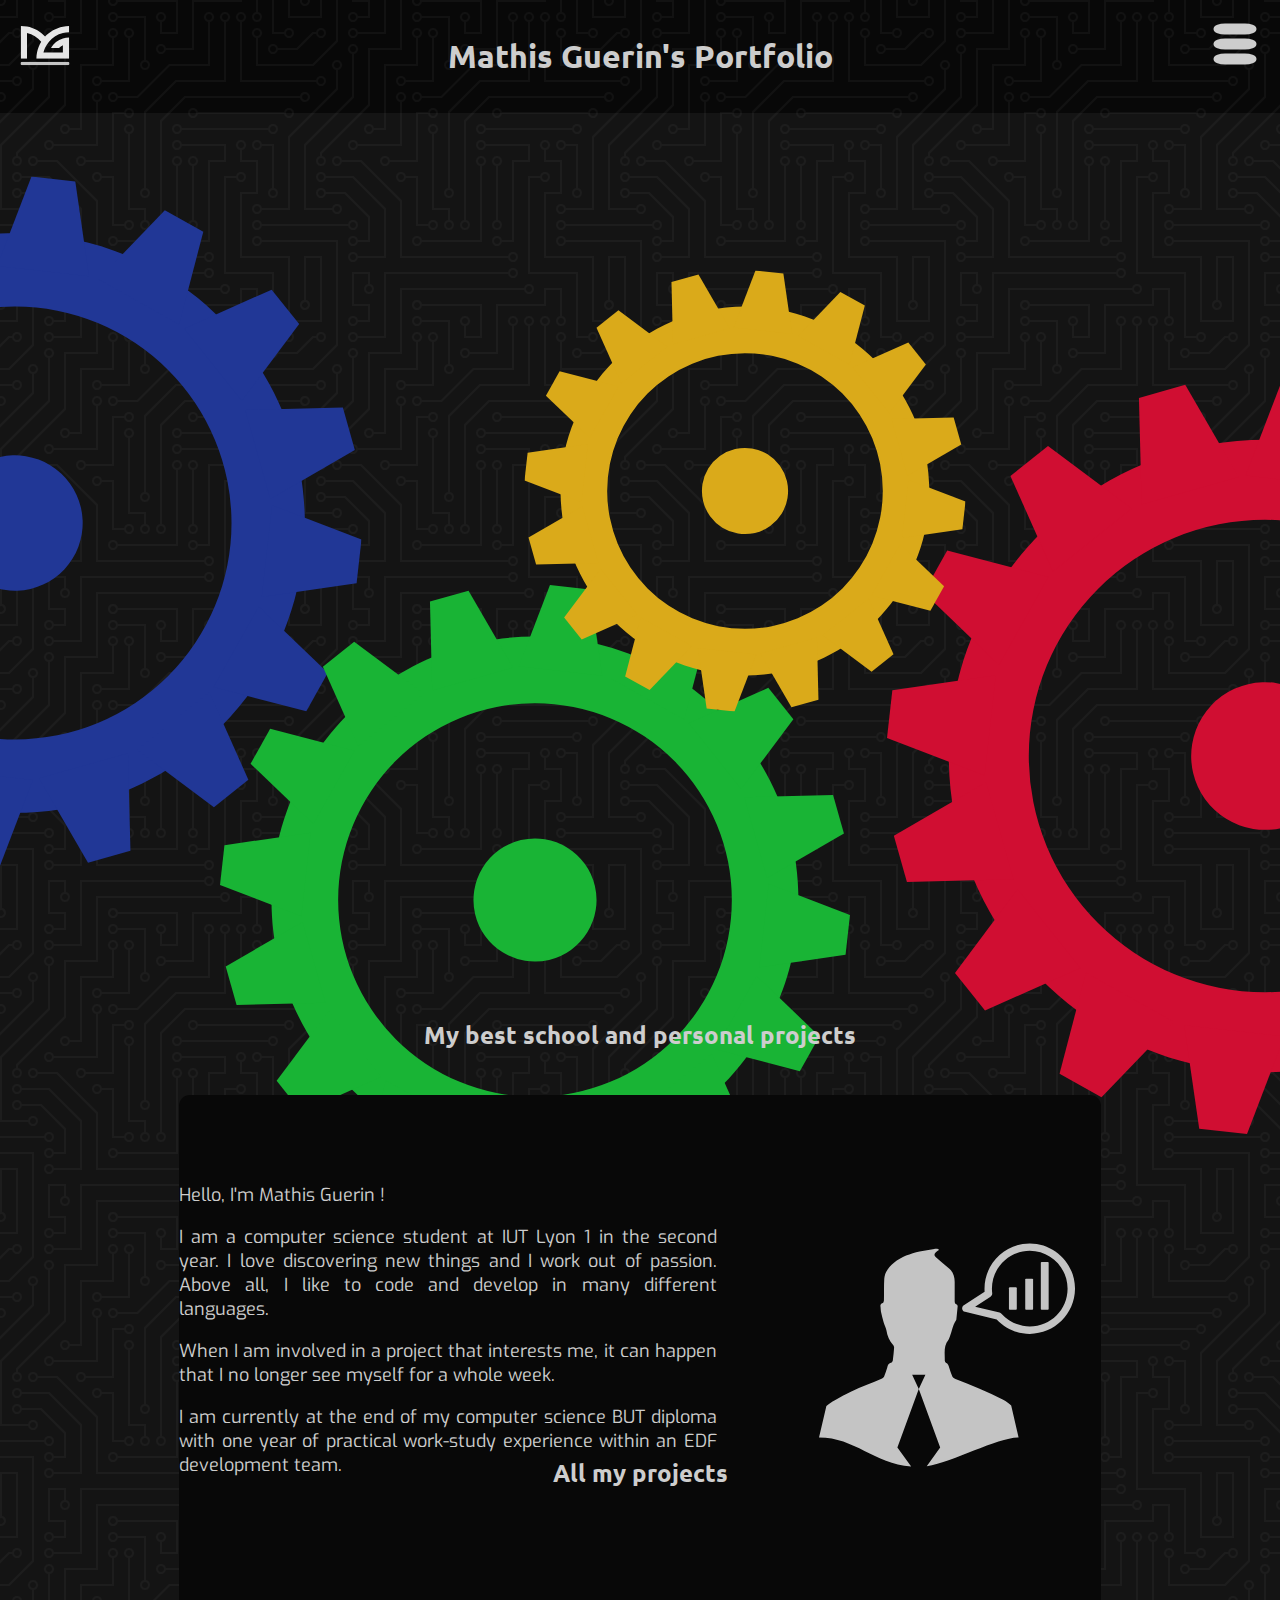
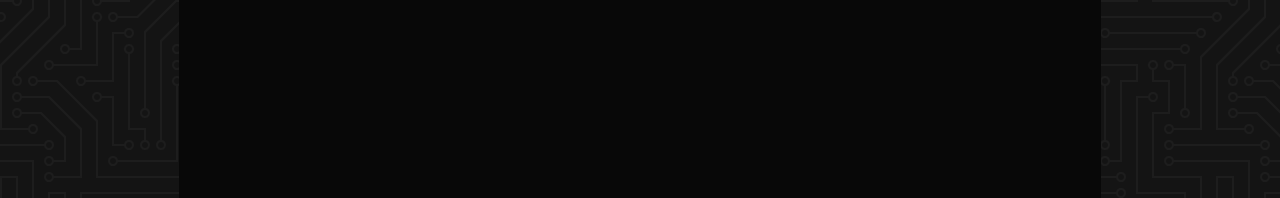
<file: index.html>
<!DOCTYPE html>
<html lang="en">

<head>
    <meta charset="UTF-8">
    <meta http-equiv="X-UA-Compatible" content="IE=edge">
    <meta name="viewport" content="width=device-width, initial-scale=1.0">

    <script src="./public/js/gear.js" defer></script>
    <script src="./public/js/header.js" defer></script>
    <script src="./public/js/pages.js" defer></script>
    <script src="./public/js/backgrounds.js" defer></script>
    <script src="./public/js/competences.js" defer></script>
    <script src="./public/js/responsive.js" defer></script>
    <script src="./public/js/scrollerProjects.js" defer></script>


    <link rel="stylesheet" href="./public/css/pages/index.css">
    <link rel="stylesheet" href="./public/css/pages/indexHidden.css">

    <link rel="icon" href="./public/ressources/logo MG.svg" type="image/x-icon">
    <title>Mathis Guerin's projects</title>
</head>

<body class="bg2">
    <header class="bg2">

        <img class="iconAccueil" rel="icon" src="./public/ressources/logo MG.svg" type="image/x-icon">

        <h1>Mathis Guerin's Portfolio</h1>

        <div class="menu-deroulant">
            <svg width="50" height="50" version="1.1" xmlns="http://www.w3.org/2000/svg" class="btn-drop">
                <rect x="5" y="5" rx="10" ry="10" width="40" height="8" fill="black" stroke-width="3" class="one"/>
                <rect x="5" y="20" rx="10" ry="10" width="40" height="8" fill="black" stroke-width="3" class="two"/>
                <rect x="5" y="35" rx="10" ry="10" width="40" height="8" fill="black" stroke-width="3" class="three"/>
            </svg>
            <ul class="menu-deroulant-content">
				<li>
					<a href="https://github.com/Hubrec">My Github</a>
				</li>
				<li>
                    <a href="mailto:mathisjp.guerin@gmail.com?body=Bonjour%20Mathis,%0A%0A">Contact Me</a>
				</li>
				<li>
					<a href="https://open.spotify.com/user/91ln68mwno9yew0utduvt2gz3?si=caa44c0e7c60490f">My Spotify</a>
				</li>
			</ul>
        </div>

    </header>
        <section class="sectGears">
            <div class="divgears">
                <svg class="gear-1 gear" data-name="Calque 1" xmlns="http://www.w3.org/2000/svg" viewBox="0 0 460.01 460.01">
                    <path d="M230,37.6C123.74,37.6,37.6,123.74,37.6,230S123.74,422.41,230,422.41,422.41,336.27,422.41,230,336.27,37.6,230,37.6Zm0,336.12A143.72,143.72,0,1,1,373.72,230,143.72,143.72,0,0,1,230,373.72Z" transform="translate(0 0)"/>
                    <polygon points="154.94 76.95 213.97 60.29 181.47 4.17 153.3 12.12 154.94 76.95"/>
                    <polygon points="60.29 246.04 76.95 305.07 12.12 306.71 4.17 278.54 60.29 246.04"/>
                    <polygon points="305 382.81 245.97 399.48 278.47 455.59 306.64 447.64 305 382.81"/>
                    <polygon points="399.48 214.03 382.81 155 447.64 153.36 455.59 181.53 399.48 214.03"/>
                    <polygon points="68.2 174.58 98.16 121.06 36.63 104.99 22.33 130.53 68.2 174.58"/>
                    <polygon points="121.06 361.85 174.58 391.81 130.53 437.67 104.99 423.38 121.06 361.85"/>
                    <polygon points="391.81 285.43 361.85 338.95 423.38 355.01 437.67 329.47 391.81 285.43"/>
                    <polygon points="338.95 98.16 285.43 68.2 329.47 22.33 355.01 36.63 338.95 98.16"/>
                    <polygon points="101 117.71 148.91 79.42 97.97 41.36 75.1 59.63 101 117.71"/>
                    <polygon points="79.42 311.1 117.71 359.01 59.63 384.91 41.36 362.04 79.42 311.1"/>
                    <polygon points="359.01 342.29 311.1 380.59 362.04 418.65 384.91 400.37 359.01 342.29"/>
                    <polygon points="380.59 148.91 342.29 101 400.37 75.1 418.65 97.97 380.59 148.91"/>
                    <polygon points="59.38 241.82 66.18 180.87 3.25 189.98 0 219.07 59.38 241.82"/>
                    <polygon points="180.87 393.82 241.82 400.62 219.07 460.01 189.98 456.76 180.87 393.82"/>
                    <polygon points="400.63 218.18 393.82 279.14 456.76 270.03 460.01 240.94 400.63 218.18"/>
                    <polygon points="279.14 66.18 218.18 59.38 240.94 0 270.03 3.25 279.14 66.18"/>
                    <circle class="cls-1" cx="230" cy="230" r="44.93" transform="translate(-33.87 420.19) rotate(-80.78)"/>
                </svg>
                <h1 class="titleGear1">My Skills</h1>
            </div>

            <div class="divgears">
                <svg class="gear-2 gear" data-name="Calque 1" xmlns="http://www.w3.org/2000/svg" viewBox="0 0 460.01 460.01">
                    <path d="M230,37.6C123.74,37.6,37.6,123.74,37.6,230S123.74,422.41,230,422.41,422.41,336.27,422.41,230,336.27,37.6,230,37.6Zm0,336.12A143.72,143.72,0,1,1,373.72,230,143.72,143.72,0,0,1,230,373.72Z" transform="translate(0 0)"/>
                    <polygon points="154.94 76.95 213.97 60.29 181.47 4.17 153.3 12.12 154.94 76.95"/>
                    <polygon points="60.29 246.04 76.95 305.07 12.12 306.71 4.17 278.54 60.29 246.04"/>
                    <polygon points="305 382.81 245.97 399.48 278.47 455.59 306.64 447.64 305 382.81"/>
                    <polygon points="399.48 214.03 382.81 155 447.64 153.36 455.59 181.53 399.48 214.03"/>
                    <polygon points="68.2 174.58 98.16 121.06 36.63 104.99 22.33 130.53 68.2 174.58"/>
                    <polygon points="121.06 361.85 174.58 391.81 130.53 437.67 104.99 423.38 121.06 361.85"/>
                    <polygon points="391.81 285.43 361.85 338.95 423.38 355.01 437.67 329.47 391.81 285.43"/>
                    <polygon points="338.95 98.16 285.43 68.2 329.47 22.33 355.01 36.63 338.95 98.16"/>
                    <polygon points="101 117.71 148.91 79.42 97.97 41.36 75.1 59.63 101 117.71"/>
                    <polygon points="79.42 311.1 117.71 359.01 59.63 384.91 41.36 362.04 79.42 311.1"/>
                    <polygon points="359.01 342.29 311.1 380.59 362.04 418.65 384.91 400.37 359.01 342.29"/>
                    <polygon points="380.59 148.91 342.29 101 400.37 75.1 418.65 97.97 380.59 148.91"/>
                    <polygon points="59.38 241.82 66.18 180.87 3.25 189.98 0 219.07 59.38 241.82"/>
                    <polygon points="180.87 393.82 241.82 400.62 219.07 460.01 189.98 456.76 180.87 393.82"/>
                    <polygon points="400.63 218.18 393.82 279.14 456.76 270.03 460.01 240.94 400.63 218.18"/>
                    <polygon points="279.14 66.18 218.18 59.38 240.94 0 270.03 3.25 279.14 66.18"/>
                    <circle class="cls-1" cx="230" cy="230" r="44.93" transform="translate(-33.87 420.19) rotate(-80.78)"/>
                </svg>
                <h1 class="titleGear2">My Projects</h1>
            </div>

            <div class="divgears">
                <svg class="gear-3 gear" data-name="Calque 1" xmlns="http://www.w3.org/2000/svg" viewBox="0 0 460.01 460.01">
                    <path d="M230,37.6C123.74,37.6,37.6,123.74,37.6,230S123.74,422.41,230,422.41,422.41,336.27,422.41,230,336.27,37.6,230,37.6Zm0,336.12A143.72,143.72,0,1,1,373.72,230,143.72,143.72,0,0,1,230,373.72Z" transform="translate(0 0)"/>
                    <polygon points="154.94 76.95 213.97 60.29 181.47 4.17 153.3 12.12 154.94 76.95"/>
                    <polygon points="60.29 246.04 76.95 305.07 12.12 306.71 4.17 278.54 60.29 246.04"/>
                    <polygon points="305 382.81 245.97 399.48 278.47 455.59 306.64 447.64 305 382.81"/>
                    <polygon points="399.48 214.03 382.81 155 447.64 153.36 455.59 181.53 399.48 214.03"/>
                    <polygon points="68.2 174.58 98.16 121.06 36.63 104.99 22.33 130.53 68.2 174.58"/>
                    <polygon points="121.06 361.85 174.58 391.81 130.53 437.67 104.99 423.38 121.06 361.85"/>
                    <polygon points="391.81 285.43 361.85 338.95 423.38 355.01 437.67 329.47 391.81 285.43"/>
                    <polygon points="338.95 98.16 285.43 68.2 329.47 22.33 355.01 36.63 338.95 98.16"/>
                    <polygon points="101 117.71 148.91 79.42 97.97 41.36 75.1 59.63 101 117.71"/>
                    <polygon points="79.42 311.1 117.71 359.01 59.63 384.91 41.36 362.04 79.42 311.1"/>
                    <polygon points="359.01 342.29 311.1 380.59 362.04 418.65 384.91 400.37 359.01 342.29"/>
                    <polygon points="380.59 148.91 342.29 101 400.37 75.1 418.65 97.97 380.59 148.91"/>
                    <polygon points="59.38 241.82 66.18 180.87 3.25 189.98 0 219.07 59.38 241.82"/>
                    <polygon points="180.87 393.82 241.82 400.62 219.07 460.01 189.98 456.76 180.87 393.82"/>
                    <polygon points="400.63 218.18 393.82 279.14 456.76 270.03 460.01 240.94 400.63 218.18"/>
                    <polygon points="279.14 66.18 218.18 59.38 240.94 0 270.03 3.25 279.14 66.18"/>
                    <circle class="cls-1" cx="230" cy="230" r="44.93" transform="translate(-33.87 420.19) rotate(-80.78)"/>
                </svg>
                <h1 class="titleGear3">BUT Skills</h1>
            </div>

            <div class="divgears">
                <svg class="gear-4 gear" data-name="Calque 1" xmlns="http://www.w3.org/2000/svg" viewBox="0 0 460.01 460.01">
                    <path d="M230,37.6C123.74,37.6,37.6,123.74,37.6,230S123.74,422.41,230,422.41,422.41,336.27,422.41,230,336.27,37.6,230,37.6Zm0,336.12A143.72,143.72,0,1,1,373.72,230,143.72,143.72,0,0,1,230,373.72Z" transform="translate(0 0)"/>
                    <polygon points="154.94 76.95 213.97 60.29 181.47 4.17 153.3 12.12 154.94 76.95"/>
                    <polygon points="60.29 246.04 76.95 305.07 12.12 306.71 4.17 278.54 60.29 246.04"/>
                    <polygon points="305 382.81 245.97 399.48 278.47 455.59 306.64 447.64 305 382.81"/>
                    <polygon points="399.48 214.03 382.81 155 447.64 153.36 455.59 181.53 399.48 214.03"/>
                    <polygon points="68.2 174.58 98.16 121.06 36.63 104.99 22.33 130.53 68.2 174.58"/>
                    <polygon points="121.06 361.85 174.58 391.81 130.53 437.67 104.99 423.38 121.06 361.85"/>
                    <polygon points="391.81 285.43 361.85 338.95 423.38 355.01 437.67 329.47 391.81 285.43"/>
                    <polygon points="338.95 98.16 285.43 68.2 329.47 22.33 355.01 36.63 338.95 98.16"/>
                    <polygon points="101 117.71 148.91 79.42 97.97 41.36 75.1 59.63 101 117.71"/>
                    <polygon points="79.42 311.1 117.71 359.01 59.63 384.91 41.36 362.04 79.42 311.1"/>
                    <polygon points="359.01 342.29 311.1 380.59 362.04 418.65 384.91 400.37 359.01 342.29"/>
                    <polygon points="380.59 148.91 342.29 101 400.37 75.1 418.65 97.97 380.59 148.91"/>
                    <polygon points="59.38 241.82 66.18 180.87 3.25 189.98 0 219.07 59.38 241.82"/>
                    <polygon points="180.87 393.82 241.82 400.62 219.07 460.01 189.98 456.76 180.87 393.82"/>
                    <polygon points="400.63 218.18 393.82 279.14 456.76 270.03 460.01 240.94 400.63 218.18"/>
                    <polygon points="279.14 66.18 218.18 59.38 240.94 0 270.03 3.25 279.14 66.18"/>
                    <circle class="cls-1" cx="230" cy="230" r="44.93" transform="translate(-33.87 420.19) rotate(-80.78)"/>
                </svg>
                <h1 class="titleGear4">My contacts</h1>
            </div>

        </section>

        <section class="hiddenPages">

            <section class="myCompetences page1">
                <ul class="nav">
                    <li class="grow"></li>
                    <li class="closer"></li>
                </ul>
                
                <div class="separator"></div>

                <div class="content">
                    
                    <ul>
                        <li class="selected">About me</li>
                        <li>My skills</li>
                        <li>My CV</li>
                    </ul>

                    <section class="about selected">
                        <span>
                            <p>Hello, I'm Mathis Guerin !</p>
                            <p>I am a computer science student at IUT Lyon 1 in the second year. I love discovering new things and I work out of passion.
                                Above all, I like to code and develop in many different languages. </p>
                            <p>
                                When I am involved in a project that interests me, it can happen that I no longer see myself for a whole week.</p>
                            </p>
                            <p>
                                I am currently at the end of my computer science BUT diploma with one year of practical work-study experience within an EDF development team.
                            </p>
                        </span>
                        <div class="img">
                            <img src="public/ressources/about_me.svg" alt="image svg">
                        </div>
                    </section>

                    <section class="skills">
                        <div class="languages">
                            <a href="https://fr.wikipedia.org/wiki/HTML5"><img src="https://img.shields.io/badge/html5%20-%23E34F26.svg?&amp;style=for-the-badge&amp;logo=html5&amp;logoColor=white"></a>
                            <a href="https://fr.wikipedia.org/wiki/Feuilles_de_style_en_cascade"><img src="https://img.shields.io/badge/css3%20-%231572B6.svg?&amp;style=for-the-badge&amp;logo=css3&amp;logoColor=white"></a>
                            <a href="https://sass-lang.com/"><img src="https://img.shields.io/badge/Sass-%23CC6699.svg?&amp;style=for-the-badge&amp;logo=sass&amp;logoColor=white"></a>
                            <a href="https://www.python.org/"><img src="https://img.shields.io/badge/python%20-%2314354C.svg?&amp;style=for-the-badge&amp;logo=python&amp;logoColor=white"></a>
                            <a href="https://fr.wikipedia.org/wiki/C_(langage)"><img src="https://img.shields.io/badge/language c%20-%2300599C.svg?&amp;style=for-the-badge&amp;logo=c&amp;logoColor=white"></a>
                            <a href="https://www.php.net/manual/fr/intro-whatis.php"><img src="https://img.shields.io/badge/php-%23777BB4.svg?&amp;style=for-the-badge&amp;logo=php&amp;logoColor=white"></a>
                            <a href="https://fr.wikipedia.org/wiki/Java_(langage)"><img src="https://img.shields.io/badge/java-%23ED8B00.svg?&amp;style=for-the-badge&amp;logo=java&amp;logoColor=white"></a>
                            <a href="https://fr.wikipedia.org/wiki/C%2B%2B#:~:text=C%2B%2B%20est%20un%20langage,objet%20et%20la%20programmation%20g%C3%A9n%C3%A9rique."><img src="https://img.shields.io/badge/c%2B%2B-%2300599C.svg?&amp;style=for-the-badge&amp;logo=c%2B%2B&amp;logoColor=white"></a>
                            <a href="https://fr.wikipedia.org/wiki/Markdown"><img class="dark" src="https://img.shields.io/badge/Markdown-%23000000.svg?&amp;style=for-the-badge&amp;logo=markdown&amp;logoColor=white"></a>
                        </div>

                        <div class="softwares">
                            <a href="https://fr.wikipedia.org/wiki/XAMPP"><img src="https://img.shields.io/badge/XAMPP%20-%23ED8B00.svg?&amp;style=for-the-badge&amp;logo=XAMPP&amp;logoColor=white"></a>
                            <a href="https://fr.wikipedia.org/wiki/Wireshark"><img src="https://img.shields.io/badge/Wireshark-%231572B6.svg?&amp;style=for-the-badge&amp;logo=Wireshark&amp;logoColor=white"></a>
                            <a href="https://fr.wikipedia.org/wiki/Visual_Studio_Code"><img src="https://img.shields.io/badge/Visual%20Studio%20Code-%23007ACC.svg?&amp;style=for-the-badge&amp;logo=visual-studio-code&amp;logoColor=white"></a>
                            <a href="https://visualstudio.microsoft.com/fr/"><img src="https://img.shields.io/badge/Visual%20Studio-%235C2D91.svg?&amp;style=for-the-badge&amp;logo=visual-studio&amp;logoColor=white"></a>
                            <a href="https://fr.wikipedia.org/wiki/MySQL"><img src="https://img.shields.io/badge/MySQL-%2300f.svg?&amp;style=for-the-badge&amp;logo=mysql&amp;logoColor=white"></a>
                            <a href="https://fr.wikipedia.org/wiki/Discord_(logiciel)"><img src="https://img.shields.io/badge/Discord-%237289DA.svg?&amp;style=for-the-badge&amp;logo=discord&amp;logoColor=white"></a>
                            <a href="https://fr.wikipedia.org/wiki/PhpMyAdmin"><img src="https://img.shields.io/badge/PHPMyAdmin-%2300f.svg?&amp;style=for-the-badge&amp;logo=phpmyadmin&amp;logoColor=white"></a>
                            <a href="https://fr.wikipedia.org/wiki/Eclipse_(projet)"><img src="https://img.shields.io/badge/Eclipse%20IDE-%23007ACC.svg?&amp;style=for-the-badge&amp;logo=eclipse-ide&amp;logoColor=white"></a>
                        </div>

                        <div class="environnement">
                            <a href="https://fr.wikipedia.org/wiki/Linux"></a><img src="https://img.shields.io/badge/Linux-FCC624?style=for-the-badge&amp;logo=linux&amp;logoColor=black"></a>
                            <a href="https://fr.wikipedia.org/wiki/Ubuntu_(syst%C3%A8me_d%27exploitation)"></a><img src="https://img.shields.io/badge/Ubuntu-E95420?style=for-the-badge&amp;logo=ubuntu&amp;logoColor=white"></a>
                            <a href="https://fr.wikipedia.org/wiki/Arduino"></a><img src="https://img.shields.io/badge/Arduino-%2300f.svg?&amp;style=for-the-badge&amp;logo=arduino&amp;logoColor=white"></a>
                            <a href="https://fr.wikipedia.org/wiki/Raspberry_Pi"></a><img src="https://img.shields.io/badge/Raspberry%20Pi-C51A4A?style=for-the-badge&amp;logo=Raspberry-Pi"></a>
                            <a href="https://fr.wikipedia.org/wiki/Microsoft_Windows"></a><img src="https://img.shields.io/badge/Windows-0078D6?style=for-the-badge&amp;logo=windows&amp;logoColor=white"></a>
                        </div>
                        
                        <div class="repositories">
                            <a href="https://fr.wikipedia.org/wiki/Git"><img src="https://img.shields.io/badge/Git-F05032?style=for-the-badge&amp;logo=git&amp;logoColor=white"></a>
                            <a href="https://fr.wikipedia.org/wiki/GitLab"><img src="https://img.shields.io/badge/GitLab-FCA121?style=for-the-badge&amp;logo=gitlab"></a>
                            <a href="https://fr.wikipedia.org/wiki/GitHub"><img class="dark" src="https://img.shields.io/badge/GitHub-100000?style=for-the-badge&amp;logo=github&amp;logoColor=white"></a>
                        </div>
                    </section>

                    <section class="cv">
                        <h1>Download my CV here</h1>
                        <a href="https://drive.google.com/file/d/1o-8cIr9p0KFMFGBbUGYVpzqKObaJTE2t/view?usp=sharing"><button class="download"><img src="./public/ressources/download.svg" alt="image svg"><p>Download</p></button></a>
                    </section>

                </div>

            </section>

            <section class="myProjects page2">
                <ul class="nav">
                    <li class="grow"></li>
                    <li class="rewind"></li>
                    <li class="closer"></li>
                </ul>
                
                <div class="separator"></div>
               
                <div class="scroll">
                    <h1 class="title">My best school and personal projects</h1>
                    
                    <div class="content content-pointed">
                        <div class="space"></div>
                        <div class="project1 pr">
                            <h2>Project Mazzy</h2>
                            <p>A Javascript game that implements maze generation</p>
                            <div class="project-content p1">

                                <img class="proj" src="public\ressources\projects\design\mazzy-screen.png" alt="mazzy screen">

                                <div class="content-right">
                                    <article>
                                        <h3>What is it ?</h3>
                                        <p>Project Mazzy is a game that I made in my second year of IUT. It is a maze game where you have to find the exit of the maze. The maze is generated randomly and the difficulty is increasing as you increase the size of the maze.</p>
                                        <h3>What did I learn ?</h3>
                                        <p>During this project I learned how to use the canvas element in javascript and how to use the canvas API. I also learned how to use the DOM API to create and manipulate elements.</p>
                                        <h3>What did I use ?</h3>
                                        <p>For this project I used HTML, CSS and Javascript.</p>
                                    </article>
                                    <div class="links">
                                        <a href="http://mazzy.mathisguerin.fr"><button class="play"><img src="public\ressources\play.svg" alt="play logo"><p>Play</p></button></a>
                                        <a href="https://github.com/Hubrec/projet-mazzy"><button class="code"><img src="public\ressources\download.svg" alt="see logo"><p>Repository</p></button></a>
                                    </div>
                                </div>
                            </div>
                        </div>
                        <div class="project2 pr">
                            <h2>My Blop</h2>
                            <p>A symphony project made in class in my second year of IUT, this is a blog so go check it yourself :)</p>
                            <div class="project-content p2">

                                <img class="proj" src="public\ressources\projects\design\myblop-screen.png" alt="My blop screen">

                                <div class="content-right">
                                    <article>
                                        <h3>What is it ?</h3>
                                        <p>My Blop is a blog that I made in my second year of IUT. It is a blog where you can read, create, delete and update articles. There is also admin functionalities that allow to manage all the website.</p>
                                        <h3>What did I learn ?</h3>
                                        <p>During this project I learned how to use the symphony framework and how to use the doctrine ORM. I also learned how to use the twig template engine and how to use the bootstrap framework.</p>
                                        <h3>What did I use ?</h3>
                                        <p>For this project I used bootstrap, symfony, PHP and Twig.</p>
                                    </article>
                                    <div class="links">
                                        <a href="http://myblop.mathisguerin.fr"><button class="website"><img src="public\ressources\play.svg" alt="play logo"><p>Website</p></button></a>
                                        <a href="https://github.com/Hubrec/My_blop"><button class="code"><img src="public\ressources\download.svg" alt="see logo"><p>Repository</p></button></a>
                                    </div>
                                </div>
                            </div>
                        </div>
                        <div class="project3 pr">
                            <h2>Velovify</h2>
                            <p>An andoroid app that fetch velov data and display it in a compact and usefull app</p>
                            <div class="project-content p3">

                                <img class="proj" src="public\ressources\projects\design\velovify-screen2.png" alt="Velovify screen">
                                <img class="proj" src="public\ressources\projects\design\velovify-screen3.png" alt="Velovify screen">

                                <div class="content-right">
                                    <article>
                                        <h3>What is it ?</h3>
                                        <p>Velovify is an android app that I made in my second year of IUT. It is an app that fetch data from the velov API and display it in a compact and usefull way.</p>
                                        <h3>What did I learn ?</h3>
                                        <p>During this project I learned how to use the android studio IDE and how to use the android API. I also learned how to use the retrofit library to fetch data from an API.</p>
                                        <h3>What did I use ?</h3>
                                        <p>For this project I used android studio, kotlin, retrofit and the velov API.</p>
                                    </article>
                                    <div class="links">
                                        <a href="https://github.com/Hubrec/Velovify"><button class="code"><img src="public\ressources\download.svg" alt="see logo"><p>Repository</p></button></a>
                                    </div>
                                </div>
                            </div>
                        </div>
                        <div class="project4 pr">
                            <h2>Matrix</h2>
                            <p>Matrix is ​​an EDF application that I developed during my third year of BUT internship.</p>
                            <div class="project-content p4">

                                <img class="proj" src="public\ressources\projects\design\matrix.png" alt="Matrix demo screen">

                                <div class="content-right">
                                    <article>
                                        <h3>What is it ?</h3>
                                        <p>Matrix is ​​an EDF application that I developed during my third year of BUT internship.
                                            The goal of the app is to meet the growing needs in terms of efficient management of development requests at Manufacture Digitale, the team in which I worked for a year.</p>
                                        <h3>What did I learn ?</h3>
                                        <p>I worked on this project for several months, initially on the design with the collection of customer needs and the technical design. I then developed the entire application independently.
                                            I progressed in project management during the design of the application as well as in organizing agile ceremonies. 
                                            I learned a lot technically, in particular thanks to having to deal with all the development phases from the initialization of the application to maintenance and bug resolution.</p>
                                        <h3>What did I use ?</h3>
                                        <p>The technical stack of the project is Angular (with RxJs, NgRx, tailwind) on the frontend and Java Spring Boot on the backend.</p>
                                    </article>
                                </div>
                            </div>
                        </div>
                        <div class="space"></div>
                    </div>

                    <h1 class="title">All my projects</h1>

                    <div class="content-garbage">

                        <div class="all-projects">

                            <div class="project5 pr">
                                <h2>Graph Map Analysis</h2>
                                <p>A Java project of my first year of IUT that manipulates graphs</p>
                                <div class="project-content p5">

                                    <img class="proj" src="public\ressources\projects\design\grama-screen.png" alt="My website screen">
                                    
                                    <div class="content-right">
                                        <article>
                                            <h3>What is it ?</h3>
                                            <p>Graph Map Analysis is a Java project that I made in my first year of IUT. It is a project that manipulates graphs and that allows to find the shortest path between two points.</p>
                                            <h3>What did I learn ?</h3>
                                            <p>During this project I learned how to use the Java language and how to manipulate graphs.</p>
                                            <h3>What did I use ?</h3>
                                            <p>For this project I used Java and swing for the visuals.</p>
                                        </article>
                                        <div class="links">
                                            <a href="https://github.com/Hubrec/SAEGraphMapAnalysis"><button class="install"><img src="public\ressources\play.svg" alt="play logo"><p>Install</p></button></a>
                                            <a href="https://github.com/Hubrec/SAEGraphMapAnalysis"><button class="code"><img src="public\ressources\download.svg" alt="see logo"><p>Repository</p></button></a>
                                        </div>
                                    </div>
                                </div>
                            </div>
                            <div class="project6 pr">
                                <h2>BUT Info Website</h2>
                                <p>My first ever computer Science project, I've made it im my first year of IUT</p>
                                <div class="project-content p6">

                                    <img class="proj" src="public\ressources\projects\design\but-info-website-screen.png" alt="My website screen">
                                    
                                    <div class="content-right">
                                        <article>
                                            <h3>What is it ?</h3>
                                            <p>BUT Info Website is a website that I made in my first year of IUT. It is a website that present the IUT of Lyon 1 witch is my school. I kept it into my porject for the memories but it's very rough.</p>
                                            <h3>What did I learn ?</h3>
                                            <p>During this project I learned the bases of HTML and CSS and also to work with tools like gitlab and version management software.</p>
                                            <h3>What did I use ?</h3>
                                            <p>For this project I used HTML/CSS and Javascript.</p>
                                        </article>
                                        <div class="links">
                                            <a href="https://but-info.netlify.app/pages_site/site-iut-beta.html"><button class="install"><img src="public\ressources\play.svg" alt="play logo"><p>Website</p></button></a>
                                            <a href="https://github.com/Hubrec/BUT-info-website"><button class="code"><img src="public\ressources\download.svg" alt="see logo"><p>Repository</p></button></a>
                                        </div>
                                    </div>
                                </div>
                            </div>
                            <div class="project7 pr">
                                <h2>Directory Administrator</h2>
                                <p>A C project of my first year of IUT that manage a direcotry of clients</p>
                                <div class="project-content p7">
                                    
                                    <img class="proj" src="public\ressources\projects\design\da-screen.png" alt="Directory administrator screen">
                                    
                                    <div class="content-right">
                                        <article>
                                            <h3>What is it ?</h3>
                                            <p>Directory Administrator is a C project that I made in my first year of IUT. It is a project that manage a directory of clients and that allows to add, delete, modify and search clients.</p>
                                            <h3>What did I learn ?</h3>
                                            <p>During this project I learned how to use the C language and how to manipulate files. It also leanr how to work with a team in an computer science project.</p>
                                            <h3>What did I use ?</h3>
                                            <p>For this project I used C and the ncurses library for the visuals.</p>
                                        </article>
                                        <div class="links">
                                            <a href="https://github.com/Hubrec/directory-administrator/blob/main/sae%20algo%20c.exe"><button class="install"><img src="public\ressources\play.svg" alt="play logo"><p>Download</p></button></a>
                                            <a href="https://github.com/Hubrec/directory-administrator"><button class="code"><img src="public\ressources\download.svg" alt="see logo"><p>Repository</p></button></a>
                                        </div>
                                    </div>
                                </div>
                            </div>
                            <div class="project8 pr">
                                <h2>Name Gen</h2>
                                <p>A Java application that generate names using a basic AI</p>
                                <div class="project-content p8">
                                    
                                    <img class="proj" src="public\ressources\projects\design\namegen-screen.png" alt="NameGen screen">
                                    
                                    <div class="content-right">
                                        <article>
                                            <h3>What is it ?</h3>
                                            <p>Name Gen is a Java application that I made for myself, it was a small challenge that i wanted to do because I was curious about the result. It is a project that generate names using a basic AI.</p>
                                            <h3>What did I learn ?</h3>
                                            <p>During this project I learned how to use the Java language and how to manipulate data cleverly.</p>
                                            <h3>What did I use ?</h3>
                                            <p>For this project I used Java only.</p>
                                        </article>
                                        <div class="links">
                                            <a href="https://github.com/Hubrec/nameGen"><button class="code"><img src="public\ressources\download.svg" alt="see logo"><p>Repository</p></button></a>
                                        </div>
                                    </div>
                                </div>
                            </div>
                            <div class="project9 pr">
                                <h2>Bot-V-Love</h2>
                                <p>A python bot for discord that fetch velov data and implements some functions for the user to see the velov traffic</p>
                                <div class="project-content p9">

                                    <img class="proj" src="public\ressources\projects\design\bot-screen.png" alt="Bot velov second screen">

                                    <div class="content-right">
                                        <article>
                                            <h3>What is it ?</h3>
                                            <p>Bot-V-Love is a python bot for discord that I made in my personals projects. It is a bot that fetch velov data and implements some functions for the user to see the velov traffic.</p>
                                            <h3>What did I learn ?</h3>
                                            <p>During this project I learned how to use the python language and how to use the discord API.</p>
                                            <h3>What did I use ?</h3>
                                            <p>For this project I used python and the discord API. I also run this bot on my personal rasbery Pi with a special setup made for the occasion.</p>
                                        </article>
                                        <div class="links">
                                            <a href=" mailto:mathisjp.guerin@gmail.com?subject=Bot%20Velov&body=Bonjour%2C%0D%0A%0D%0AJ'aimerai%20int%C3%A9grer%20votre%20bot%20a%20mon%20server%20%3A "><button class="install"><img src="public\ressources\play.svg" alt="play logo"><p>Add it !</p></button></a>
                                            <a href="https://github.com/Hubrec/Bot-V-love"><button class="code"><img src="public\ressources\download.svg" alt="see logo"><p>Repository</p></button></a>
                                        </div>
                                    </div>
                                </div>
                            </div>
                            <div class="project10 pr">
                                <h2>Sell & Buy</h2>
                                <p>A php project of my second year of IUT, it is a big marketplace to buys and sell everything you want !</p>
                                <div class="project-content p10">

                                    <img class="proj" src="public\ressources\projects\design\sab-screen.png" alt="Sell & buy screen">

                                    <div class="content-right">
                                        <article>
                                            <h3>What is it ?</h3>
                                            <p>Sell & Buy is a php project that I made in my second year of IUT. It is a big marketplace to buys and sell everything you want !</p>
                                            <h3>What did I learn ?</h3>
                                            <p>During this project I learned how to use the php language and how to use MVC model. I also learn a lot about team building and how to and how to develop within a team.</p>
                                            <h3>What did I use ?</h3>
                                            <p>For this project I used php, scss and some javascript.</p>
                                        </article>
                                        <div class="links">
                                            <a href="https://forge.univ-lyon1.fr/p2106202/sae-s3"><button class="code"><img src="public\ressources\download.svg" alt="see logo"><p>Repository</p></button></a>
                                        </div>
                                    </div>
                                </div>
                            </div>
                            <div class="project11 pr">
                                <h2>My website</h2>
                                <p>A website that I made to present myself</p>
                                <div class="project-content p4">
    
                                    <img class="proj" src="public\ressources\projects\design\website-screen.png" alt="My website screen">
    
                                    <div class="content-right">
                                        <article>
                                            <h3>What is it ?</h3>
                                            <p>My website is a website that I made in my second year of IUT. It is a website that I made to present myself and my projects.</p>
                                            <h3>What did I learn ?</h3>
                                            <p>During this project I learned to use scss a lot and also how to highlight my skills and my projects.</p>
                                            <h3>What did I use ?</h3>
                                            <p>For this project PHP, scss and Javascript.</p>
                                        </article>
                                        <div class="links">
                                            <a href="http://portfolio.mathisguerin.fr"><button class="website"><img src="public\ressources\play.svg" alt="play logo"><p>Website</p></button></a>
                                            <a href="https://github.com/Hubrec/Portfolio_MathisG"><button class="code"><img src="public\ressources\download.svg" alt="see logo"><p>Repository</p></button></a>
                                        </div>
                                    </div>
                                </div>
                            </div>
                        </div>
                    </div>
                </div>

                <div class="mobile-message">
                    <h1 class="title">My Projects</h1>

                    <div class="content">
                        <h3>Mobile not supported, go on desktop to see my projects</h3>
                    </div>
                </div>

            </section>

            <section class="spotifyAlpha page3">
                <ul class="nav">
                    <li class="grow"></li>
                    <li class="closer"></li>
                </ul>

                <div class="separator"></div>

                <h1>All BUT Skills from first to third year</h1>

                <div class="content">
                    <div class="card bg-1">
                        <h3>Application development</h3>
                        <p>Thanks to my learning from BUT as well as all school, professional and personal projects, I am versatile and know how to develop mobile, web and software applications.</p>
                    </div>
                    <div class="card bg-2">

                        <h3>Teamwork</h3>
                        <p>Whether during team projects at school or in business, I am used to working within a team and have learned through my experiences to know and occupy my place within a team. </p>
                    </div>
                    <div class="card bg-1">

                        <h3>Application optimization</h3>
                        <p>After carrying out performance audits, I resolve memory leaks and optimize the complex algorithms that I develop to improve the overall efficiency of my projects.</p>
                    </div>
                    <div class="card bg-2">

                        <h3>Administration of complex IT systems</h3>
                        <p>I know how to manage the automatic deployment of an application using CI/CD tools and I ensure that each stage of the pipeline is optimized to guarantee rapid and reliable delivery to production.</p>
                    </div>
                    <div class="card bg-1">

                        <h3>Data and information management</h3>
                        <p>With training in database design and analysis, along with hands-on experience applying these skills, I am proficient in modeling and optimizing information systems effectively.</p>
                    </div>
                    <div class="card bg-2">

                        <h3>Project management</h3>
                        <p>I leverage my leadership to steer my team toward achieving goals by implementing agile methodologies. With a deep understanding of agile practices, I effectively apply them in a professional context.</p>
                    </div>
                </div>

            </section>

            <section class="myContacts page4">
                <ul class="nav">
                    <li class="grow"></li>
                    <li class="closer"></li>
                </ul>

                <div class="separator"></div>

                <h1>All the ways to contact me</h1>

                <div class="content">
                    <ul>
                        <li class="instagram"><a href="https://www.instagram.com/mathi_grn_/"><svg viewBox="0 0 40 40"><path d="M20,7c4.2,0,4.7,0,6.3,0.1c1.5,0.1,2.3,0.3,3,0.5C30,8,30.5,8.3,31.1,8.9c0.5,0.5,0.9,1.1,1.2,1.8c0.2,0.5,0.5,1.4,0.5,3 C33,15.3,33,15.8,33,20s0,4.7-0.1,6.3c-0.1,1.5-0.3,2.3-0.5,3c-0.3,0.7-0.6,1.2-1.2,1.8c-0.5,0.5-1.1,0.9-1.8,1.2 c-0.5,0.2-1.4,0.5-3,0.5C24.7,33,24.2,33,20,33s-4.7,0-6.3-0.1c-1.5-0.1-2.3-0.3-3-0.5C10,32,9.5,31.7,8.9,31.1 C8.4,30.6,8,30,7.7,29.3c-0.2-0.5-0.5-1.4-0.5-3C7,24.7,7,24.2,7,20s0-4.7,0.1-6.3c0.1-1.5,0.3-2.3,0.5-3C8,10,8.3,9.5,8.9,8.9 C9.4,8.4,10,8,10.7,7.7c0.5-0.2,1.4-0.5,3-0.5C15.3,7.1,15.8,7,20,7z M20,4.3c-4.3,0-4.8,0-6.5,0.1c-1.6,0-2.8,0.3-3.8,0.7 C8.7,5.5,7.8,6,6.9,6.9C6,7.8,5.5,8.7,5.1,9.7c-0.4,1-0.6,2.1-0.7,3.8c-0.1,1.7-0.1,2.2-0.1,6.5s0,4.8,0.1,6.5 c0,1.6,0.3,2.8,0.7,3.8c0.4,1,0.9,1.9,1.8,2.8c0.9,0.9,1.7,1.4,2.8,1.8c1,0.4,2.1,0.6,3.8,0.7c1.6,0.1,2.2,0.1,6.5,0.1 s4.8,0,6.5-0.1c1.6-0.1,2.9-0.3,3.8-0.7c1-0.4,1.9-0.9,2.8-1.8c0.9-0.9,1.4-1.7,1.8-2.8c0.4-1,0.6-2.1,0.7-3.8 c0.1-1.6,0.1-2.2,0.1-6.5s0-4.8-0.1-6.5c-0.1-1.6-0.3-2.9-0.7-3.8c-0.4-1-0.9-1.9-1.8-2.8c-0.9-0.9-1.7-1.4-2.8-1.8 c-1-0.4-2.1-0.6-3.8-0.7C24.8,4.3,24.3,4.3,20,4.3L20,4.3L20,4.3z"></path><path d="M20,11.9c-4.5,0-8.1,3.7-8.1,8.1s3.7,8.1,8.1,8.1s8.1-3.7,8.1-8.1S24.5,11.9,20,11.9z M20,25.2c-2.9,0-5.2-2.3-5.2-5.2 s2.3-5.2,5.2-5.2s5.2,2.3,5.2,5.2S22.9,25.2,20,25.2z"></path><path d="M30.6,11.6c0,1-0.8,1.9-1.9,1.9c-1,0-1.9-0.8-1.9-1.9s0.8-1.9,1.9-1.9C29.8,9.7,30.6,10.5,30.6,11.6z"></path></svg></a></li>
                        <li class="linkedin"><a href="https://www.linkedin.com/in/mathis-guerin-43b228222/"><svg viewBox="0 0 24 24"><path d="M19 0h-14c-2.761 0-5 2.239-5 5v14c0 2.761 2.239 5 5 5h14c2.762 0 5-2.239 5-5v-14c0-2.761-2.238-5-5-5zm-11 19h-3v-11h3v11zm-1.5-12.268c-.966 0-1.75-.79-1.75-1.764s.784-1.764 1.75-1.764 1.75.79 1.75 1.764-.783 1.764-1.75 1.764zm13.5 12.268h-3v-5.604c0-3.368-4-3.113-4 0v5.604h-3v-11h3v1.765c1.396-2.586 7-2.777 7 2.476v6.759z"/></svg></a></li>
                        <li class="discord"><a href="https://discordapp.com/users/444134344341061634"><svg width="24px" height="24px" viewBox="0 0 24 24" fill="none"><path d="M20.317 4.4921C18.7873 3.80147 17.147 3.29265 15.4319 3.00122C15.4007 2.9956 15.3695 3.00965 15.3534 3.03777C15.1424 3.40697 14.9087 3.88862 14.7451 4.26719C12.9004 3.99545 11.0652 3.99545 9.25832 4.26719C9.09465 3.8802 8.85248 3.40697 8.64057 3.03777C8.62449 3.01059 8.59328 2.99654 8.56205 3.00122C6.84791 3.29172 5.20756 3.80054 3.67693 4.4921C3.66368 4.49772 3.65233 4.5071 3.64479 4.51928C0.533392 9.09311 -0.31895 13.5545 0.0991801 17.9606C0.101072 17.9822 0.11337 18.0028 0.130398 18.0159C2.18321 19.4993 4.17171 20.3998 6.12328 20.9967C6.15451 21.0061 6.18761 20.9949 6.20748 20.9695C6.66913 20.3492 7.08064 19.6952 7.43348 19.0073C7.4543 18.967 7.43442 18.9192 7.39186 18.9033C6.73913 18.6597 6.1176 18.3626 5.51973 18.0253C5.47244 17.9981 5.46865 17.9316 5.51216 17.8997C5.63797 17.8069 5.76382 17.7104 5.88396 17.613C5.90569 17.5952 5.93598 17.5914 5.96153 17.6026C9.88928 19.3672 14.1415 19.3672 18.023 17.6026C18.0485 17.5905 18.0788 17.5942 18.1015 17.612C18.2216 17.7095 18.3475 17.8069 18.4742 17.8997C18.5177 17.9316 18.5149 17.9981 18.4676 18.0253C17.8697 18.3692 17.2482 18.6597 16.5945 18.9024C16.552 18.9183 16.533 18.967 16.5538 19.0073C16.9143 19.6942 17.3258 20.3483 17.7789 20.9686C17.7978 20.9949 17.8319 21.0061 17.8631 20.9967C19.8241 20.3998 21.8126 19.4993 23.8654 18.0159C23.8834 18.0028 23.8948 17.9831 23.8967 17.9616C24.3971 12.8676 23.0585 8.4428 20.3482 4.52021C20.3416 4.5071 20.3303 4.49772 20.317 4.4921ZM8.02002 15.2778C6.8375 15.2778 5.86313 14.2095 5.86313 12.8976C5.86313 11.5857 6.8186 10.5175 8.02002 10.5175C9.23087 10.5175 10.1958 11.5951 10.1769 12.8976C10.1769 14.2095 9.22141 15.2778 8.02002 15.2778ZM15.9947 15.2778C14.8123 15.2778 13.8379 14.2095 13.8379 12.8976C13.8379 11.5857 14.7933 10.5175 15.9947 10.5175C17.2056 10.5175 18.1705 11.5951 18.1516 12.8976C18.1516 14.2095 17.2056 15.2778 15.9947 15.2778Z"/></svg></a></li>
                        <li class="mail"><a href="mailto:mathisjp.guerin@gmail.com?body=Bonjour%20Mathis,%0A%0A"><svg id="icon-90a" viewBox="0 0 40 40"><path d="M37.3,15.3v15.3c0,0.8-0.3,1.6-0.9,2.2c-0.6,0.6-1.4,0.9-2.2,0.9H5.8c-0.8,0-1.6-0.3-2.2-0.9s-0.9-1.4-0.9-2.2V15.3 c0.5,0.6,1.2,1.1,2,1.7c4.7,3.1,7.9,5.4,9.6,6.7c0.7,0.5,1.4,0.9,1.8,1.2c0.4,0.3,1,0.6,1.9,0.9c0.7,0.3,1.5,0.5,2.1,0.5l0,0 c0.6,0,1.4-0.2,2.1-0.5c0.7-0.3,1.4-0.6,1.9-0.9c0.4-0.3,1-0.7,1.8-1.2c2.2-1.6,5.4-3.8,9.6-6.7C36.1,16.5,36.7,15.9,37.3,15.3 L37.3,15.3z M37.3,9.6c0,1-0.3,2-0.9,2.9c-0.6,0.9-1.5,1.8-2.4,2.4c-4.9,3.3-7.9,5.4-9,6.2c-0.1,0.1-0.4,0.3-0.8,0.6 c-0.4,0.3-0.7,0.5-1,0.7c-0.3,0.2-0.6,0.4-1,0.6c-0.4,0.2-0.7,0.4-1.1,0.5c-0.4,0.1-0.6,0.2-0.9,0.2l0,0c-0.3,0-0.6-0.1-0.9-0.2 c-0.3-0.1-0.7-0.3-1.1-0.5c-0.4-0.2-0.7-0.4-1-0.6c-0.3-0.2-0.6-0.4-1-0.7c-0.4-0.3-0.7-0.5-0.8-0.6c-1.1-0.8-2.8-2-5.1-3.5 c-2.3-1.6-3.3-2.4-3.7-2.7c-0.8-0.5-1.6-1.2-2.3-2.2s-1-1.9-1-2.6c0-1,0.3-1.9,0.8-2.5c0.5-0.6,1.2-1,2.3-1h28.4 c0.8,0,1.6,0.3,2.2,0.9C37.1,8.1,37.3,8.8,37.3,9.6L37.3,9.6z"></path></svg></a></li>
                    </ul>
                </div>
            </section>

        </section>
        
    
        <footer>
        
        </footer>
</body>
</html>
</file>
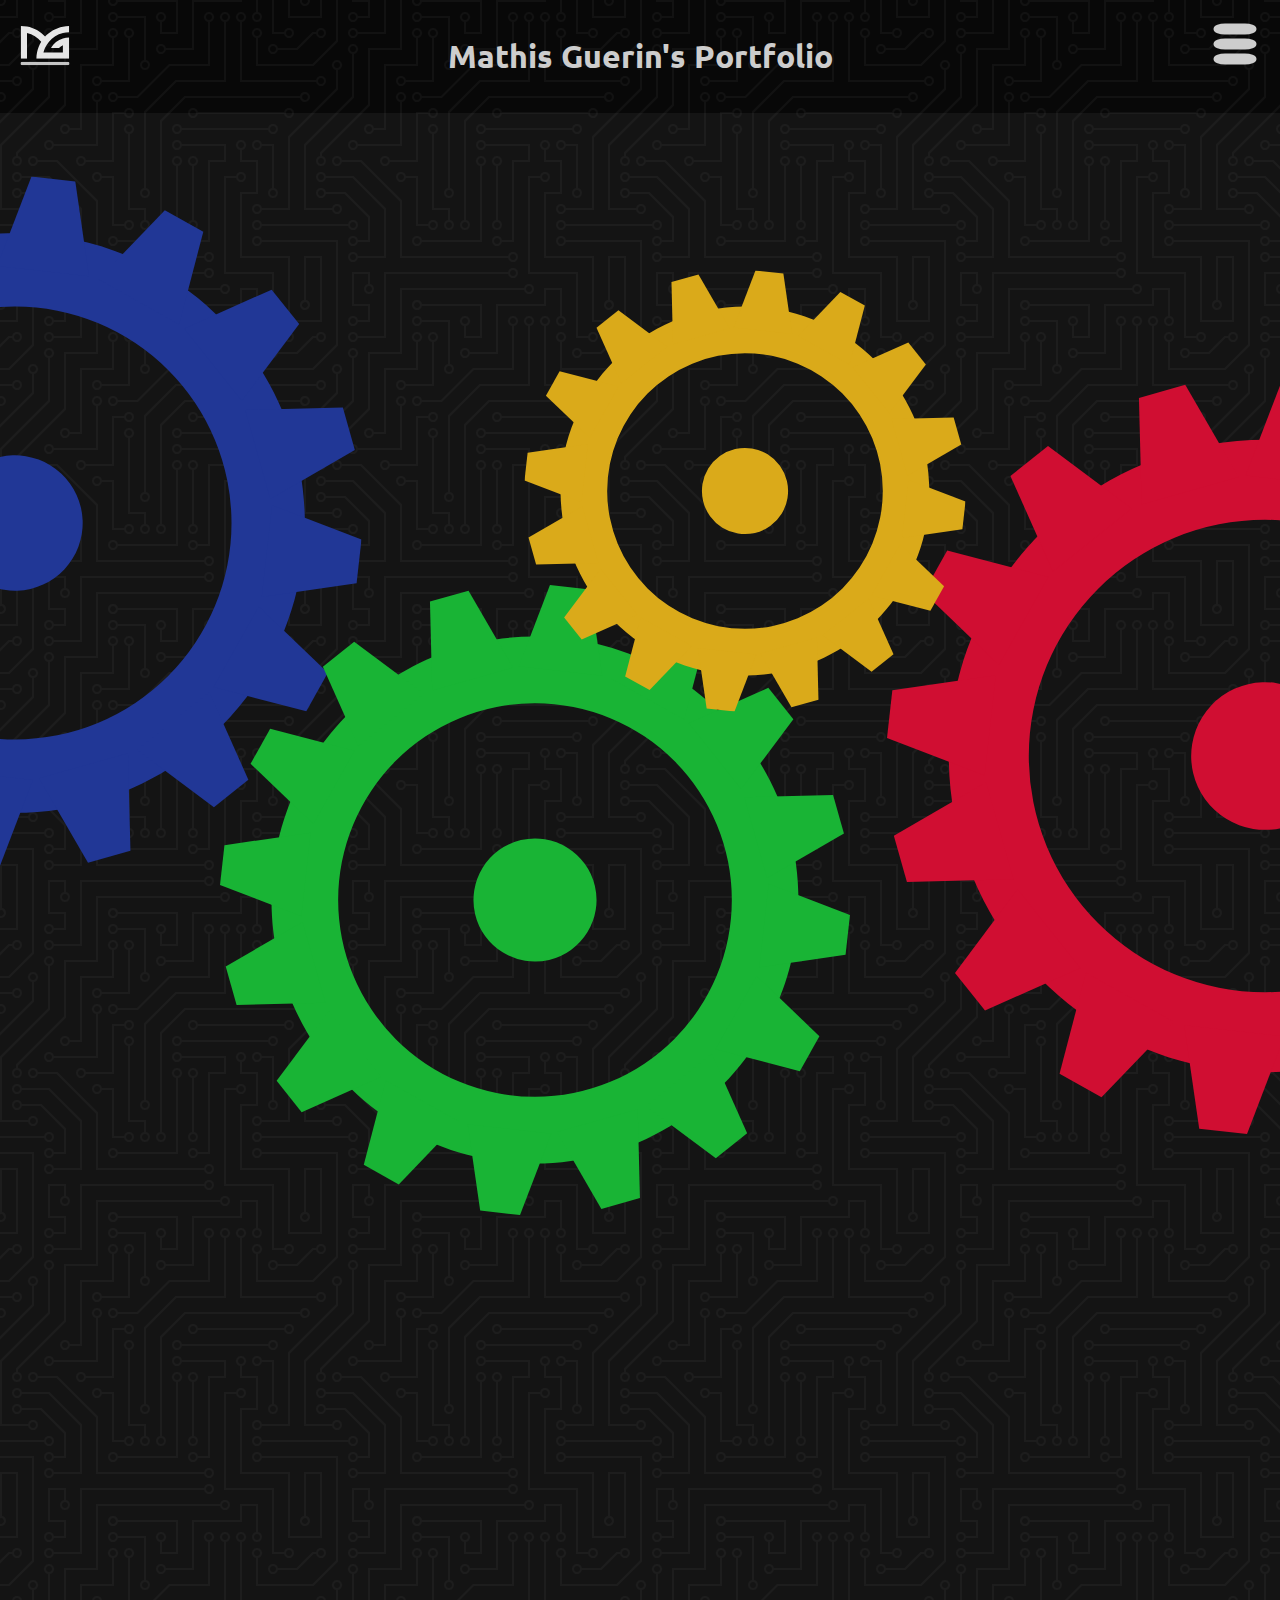
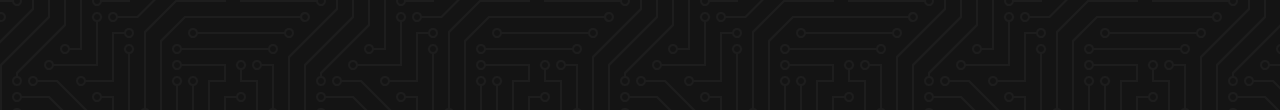
<file: src/index.html>
<!DOCTYPE html>
<html lang="en">
<head>
    <meta charset="UTF-8">
    <meta http-equiv="X-UA-Compatible" content="IE=edge">
    <meta name="viewport" content="width=device-width, initial-scale=1.0">

    <script src="../public/js/gear.js" defer></script>
    <script src="../public/js/header.js" defer></script>
    <script src="../public/js/pages.js" defer></script>
    <script src="../public/js/backgrounds.js" defer></script>


    <link rel="stylesheet" href="../public/css/pages/index.css">
    <link rel="stylesheet" href="../public/css/pages/indexHidden.css">

    <link rel="icon" href="../public/ressources/logo MG.svg" type="image/x-icon">
    <title>Mathis Guerin's projects</title>
</head>
<body class="bg2">
    <header class="bg2">

        <img class="iconAccueil" rel="icon" src="../public/ressources/logo MG.svg" type="image/x-icon">

        <h1>Mathis Guerin's Portfolio</h1>

        <div class="menu-deroulant" title="esc pour fermer">
            <svg width="50" height="50" version="1.1" xmlns="http://www.w3.org/2000/svg" class="btn-drop">
                <rect x="5" y="5" rx="10" ry="10" width="40" height="8" fill="black" stroke-width="3" class="one"/>
                <rect x="5" y="20" rx="10" ry="10" width="40" height="8" fill="black" stroke-width="3" class="two"/>
                <rect x="5" y="35" rx="10" ry="10" width="40" height="8" fill="black" stroke-width="3" class="three"/>
            </svg>
            <ul class="menu-deroulant-content">
				<li>
					<a href="https://github.com/Hubrec" title="lien vers mon profile github">My Github</a>
				</li>
				<li>
                    <a href="mailto:mathisjp.guerin@gmail.com?body=Bonjour%20Mathis,%0A%0A" title="lien pour m'envoyer un mail">Contact Me</a>
				</li>
				<li>
					<a href="https://open.spotify.com/user/91ln68mwno9yew0utduvt2gz3?si=caa44c0e7c60490f" title="lein vers mon compte spotify">My Spotify</a>
				</li>
				<li>
					<a href="#">Other</a>
				</li>
			</ul>
        </div>

    </header>
        <section class="sectGears">
            <div class="divgears" title="click me">
                <svg class="gear-1 gear" data-name="Calque 1" xmlns="http://www.w3.org/2000/svg" viewBox="0 0 460.01 460.01">
                    <path d="M230,37.6C123.74,37.6,37.6,123.74,37.6,230S123.74,422.41,230,422.41,422.41,336.27,422.41,230,336.27,37.6,230,37.6Zm0,336.12A143.72,143.72,0,1,1,373.72,230,143.72,143.72,0,0,1,230,373.72Z" transform="translate(0 0)"/>
                    <polygon points="154.94 76.95 213.97 60.29 181.47 4.17 153.3 12.12 154.94 76.95"/>
                    <polygon points="60.29 246.04 76.95 305.07 12.12 306.71 4.17 278.54 60.29 246.04"/>
                    <polygon points="305 382.81 245.97 399.48 278.47 455.59 306.64 447.64 305 382.81"/>
                    <polygon points="399.48 214.03 382.81 155 447.64 153.36 455.59 181.53 399.48 214.03"/>
                    <polygon points="68.2 174.58 98.16 121.06 36.63 104.99 22.33 130.53 68.2 174.58"/>
                    <polygon points="121.06 361.85 174.58 391.81 130.53 437.67 104.99 423.38 121.06 361.85"/>
                    <polygon points="391.81 285.43 361.85 338.95 423.38 355.01 437.67 329.47 391.81 285.43"/>
                    <polygon points="338.95 98.16 285.43 68.2 329.47 22.33 355.01 36.63 338.95 98.16"/>
                    <polygon points="101 117.71 148.91 79.42 97.97 41.36 75.1 59.63 101 117.71"/>
                    <polygon points="79.42 311.1 117.71 359.01 59.63 384.91 41.36 362.04 79.42 311.1"/>
                    <polygon points="359.01 342.29 311.1 380.59 362.04 418.65 384.91 400.37 359.01 342.29"/>
                    <polygon points="380.59 148.91 342.29 101 400.37 75.1 418.65 97.97 380.59 148.91"/>
                    <polygon points="59.38 241.82 66.18 180.87 3.25 189.98 0 219.07 59.38 241.82"/>
                    <polygon points="180.87 393.82 241.82 400.62 219.07 460.01 189.98 456.76 180.87 393.82"/>
                    <polygon points="400.63 218.18 393.82 279.14 456.76 270.03 460.01 240.94 400.63 218.18"/>
                    <polygon points="279.14 66.18 218.18 59.38 240.94 0 270.03 3.25 279.14 66.18"/>
                    <circle class="cls-1" cx="230" cy="230" r="44.93" transform="translate(-33.87 420.19) rotate(-80.78)"/>
                </svg>
                <h1 class="titleGear1">My Competences</h1>
            </div>

            <div class="divgears" title="click me">
                <svg class="gear-2 gear" data-name="Calque 1" xmlns="http://www.w3.org/2000/svg" viewBox="0 0 460.01 460.01">
                    <path d="M230,37.6C123.74,37.6,37.6,123.74,37.6,230S123.74,422.41,230,422.41,422.41,336.27,422.41,230,336.27,37.6,230,37.6Zm0,336.12A143.72,143.72,0,1,1,373.72,230,143.72,143.72,0,0,1,230,373.72Z" transform="translate(0 0)"/>
                    <polygon points="154.94 76.95 213.97 60.29 181.47 4.17 153.3 12.12 154.94 76.95"/>
                    <polygon points="60.29 246.04 76.95 305.07 12.12 306.71 4.17 278.54 60.29 246.04"/>
                    <polygon points="305 382.81 245.97 399.48 278.47 455.59 306.64 447.64 305 382.81"/>
                    <polygon points="399.48 214.03 382.81 155 447.64 153.36 455.59 181.53 399.48 214.03"/>
                    <polygon points="68.2 174.58 98.16 121.06 36.63 104.99 22.33 130.53 68.2 174.58"/>
                    <polygon points="121.06 361.85 174.58 391.81 130.53 437.67 104.99 423.38 121.06 361.85"/>
                    <polygon points="391.81 285.43 361.85 338.95 423.38 355.01 437.67 329.47 391.81 285.43"/>
                    <polygon points="338.95 98.16 285.43 68.2 329.47 22.33 355.01 36.63 338.95 98.16"/>
                    <polygon points="101 117.71 148.91 79.42 97.97 41.36 75.1 59.63 101 117.71"/>
                    <polygon points="79.42 311.1 117.71 359.01 59.63 384.91 41.36 362.04 79.42 311.1"/>
                    <polygon points="359.01 342.29 311.1 380.59 362.04 418.65 384.91 400.37 359.01 342.29"/>
                    <polygon points="380.59 148.91 342.29 101 400.37 75.1 418.65 97.97 380.59 148.91"/>
                    <polygon points="59.38 241.82 66.18 180.87 3.25 189.98 0 219.07 59.38 241.82"/>
                    <polygon points="180.87 393.82 241.82 400.62 219.07 460.01 189.98 456.76 180.87 393.82"/>
                    <polygon points="400.63 218.18 393.82 279.14 456.76 270.03 460.01 240.94 400.63 218.18"/>
                    <polygon points="279.14 66.18 218.18 59.38 240.94 0 270.03 3.25 279.14 66.18"/>
                    <circle class="cls-1" cx="230" cy="230" r="44.93" transform="translate(-33.87 420.19) rotate(-80.78)"/>
                </svg>
                <h1 class="titleGear2">My Projects</h1>
            </div>

            <div class="divgears" title="click me">
                <svg class="gear-3 gear" data-name="Calque 1" xmlns="http://www.w3.org/2000/svg" viewBox="0 0 460.01 460.01">
                    <path d="M230,37.6C123.74,37.6,37.6,123.74,37.6,230S123.74,422.41,230,422.41,422.41,336.27,422.41,230,336.27,37.6,230,37.6Zm0,336.12A143.72,143.72,0,1,1,373.72,230,143.72,143.72,0,0,1,230,373.72Z" transform="translate(0 0)"/>
                    <polygon points="154.94 76.95 213.97 60.29 181.47 4.17 153.3 12.12 154.94 76.95"/>
                    <polygon points="60.29 246.04 76.95 305.07 12.12 306.71 4.17 278.54 60.29 246.04"/>
                    <polygon points="305 382.81 245.97 399.48 278.47 455.59 306.64 447.64 305 382.81"/>
                    <polygon points="399.48 214.03 382.81 155 447.64 153.36 455.59 181.53 399.48 214.03"/>
                    <polygon points="68.2 174.58 98.16 121.06 36.63 104.99 22.33 130.53 68.2 174.58"/>
                    <polygon points="121.06 361.85 174.58 391.81 130.53 437.67 104.99 423.38 121.06 361.85"/>
                    <polygon points="391.81 285.43 361.85 338.95 423.38 355.01 437.67 329.47 391.81 285.43"/>
                    <polygon points="338.95 98.16 285.43 68.2 329.47 22.33 355.01 36.63 338.95 98.16"/>
                    <polygon points="101 117.71 148.91 79.42 97.97 41.36 75.1 59.63 101 117.71"/>
                    <polygon points="79.42 311.1 117.71 359.01 59.63 384.91 41.36 362.04 79.42 311.1"/>
                    <polygon points="359.01 342.29 311.1 380.59 362.04 418.65 384.91 400.37 359.01 342.29"/>
                    <polygon points="380.59 148.91 342.29 101 400.37 75.1 418.65 97.97 380.59 148.91"/>
                    <polygon points="59.38 241.82 66.18 180.87 3.25 189.98 0 219.07 59.38 241.82"/>
                    <polygon points="180.87 393.82 241.82 400.62 219.07 460.01 189.98 456.76 180.87 393.82"/>
                    <polygon points="400.63 218.18 393.82 279.14 456.76 270.03 460.01 240.94 400.63 218.18"/>
                    <polygon points="279.14 66.18 218.18 59.38 240.94 0 270.03 3.25 279.14 66.18"/>
                    <circle class="cls-1" cx="230" cy="230" r="44.93" transform="translate(-33.87 420.19) rotate(-80.78)"/>
                </svg>
                <h1 class="titleGear3">Spotify me</h1>
            </div>

            <div class="divgears" title="click me">
                <svg class="gear-4 gear" data-name="Calque 1" xmlns="http://www.w3.org/2000/svg" viewBox="0 0 460.01 460.01">
                    <path d="M230,37.6C123.74,37.6,37.6,123.74,37.6,230S123.74,422.41,230,422.41,422.41,336.27,422.41,230,336.27,37.6,230,37.6Zm0,336.12A143.72,143.72,0,1,1,373.72,230,143.72,143.72,0,0,1,230,373.72Z" transform="translate(0 0)"/>
                    <polygon points="154.94 76.95 213.97 60.29 181.47 4.17 153.3 12.12 154.94 76.95"/>
                    <polygon points="60.29 246.04 76.95 305.07 12.12 306.71 4.17 278.54 60.29 246.04"/>
                    <polygon points="305 382.81 245.97 399.48 278.47 455.59 306.64 447.64 305 382.81"/>
                    <polygon points="399.48 214.03 382.81 155 447.64 153.36 455.59 181.53 399.48 214.03"/>
                    <polygon points="68.2 174.58 98.16 121.06 36.63 104.99 22.33 130.53 68.2 174.58"/>
                    <polygon points="121.06 361.85 174.58 391.81 130.53 437.67 104.99 423.38 121.06 361.85"/>
                    <polygon points="391.81 285.43 361.85 338.95 423.38 355.01 437.67 329.47 391.81 285.43"/>
                    <polygon points="338.95 98.16 285.43 68.2 329.47 22.33 355.01 36.63 338.95 98.16"/>
                    <polygon points="101 117.71 148.91 79.42 97.97 41.36 75.1 59.63 101 117.71"/>
                    <polygon points="79.42 311.1 117.71 359.01 59.63 384.91 41.36 362.04 79.42 311.1"/>
                    <polygon points="359.01 342.29 311.1 380.59 362.04 418.65 384.91 400.37 359.01 342.29"/>
                    <polygon points="380.59 148.91 342.29 101 400.37 75.1 418.65 97.97 380.59 148.91"/>
                    <polygon points="59.38 241.82 66.18 180.87 3.25 189.98 0 219.07 59.38 241.82"/>
                    <polygon points="180.87 393.82 241.82 400.62 219.07 460.01 189.98 456.76 180.87 393.82"/>
                    <polygon points="400.63 218.18 393.82 279.14 456.76 270.03 460.01 240.94 400.63 218.18"/>
                    <polygon points="279.14 66.18 218.18 59.38 240.94 0 270.03 3.25 279.14 66.18"/>
                    <circle class="cls-1" cx="230" cy="230" r="44.93" transform="translate(-33.87 420.19) rotate(-80.78)"/>
                </svg>
                <h1 class="titleGear4">My contacts</h1>
            </div>

        </section>

        <section class="hiddenPages">

            <section class="myCompetences page1">
                <ul class="nav">
                    <li class="grow" title="grow the page"></li>
                    <li class="closer" title="shrink the page"></li>
                </ul>
                
                <div class="separator"></div>

                <h1>All my skills and competences</h1>

                <div class="content">

                </div>

            </section>

            <section class="myProjects page2">
                <ul class="nav">
                    <li class="grow" title="grow the page"></li>
                    <li class="closer" title="shrink the page"></li>
                </ul>
                
                <div class="separator"></div>

                <h1>My personals and school projects</h1>

                <div class="content">

                </div>

            </section>

            <section class="spotifyAlpha page3">
                <ul class="nav">
                    <li class="grow" title="grow the page"></li>
                    <li class="closer" title="shrink the page"></li>
                </ul>

                <div class="separator"></div>

                <h1>My spotify page</h1>

                <div class="content">

                </div>

            </section>

            <section class="myContacts page4">
                <ul class="nav">
                    <li class="grow" title="grow the page"></li>
                    <li class="closer" title="shrink the page"></li>
                </ul>

                <div class="separator"></div>

            <h1>All the ways to contact me</h1>

                <div class="content">
                    <ul>
                        <li class="instagram"><a href="https://www.instagram.com/mathi_grn_/"><svg viewBox="0 0 40 40"><path d="M20,7c4.2,0,4.7,0,6.3,0.1c1.5,0.1,2.3,0.3,3,0.5C30,8,30.5,8.3,31.1,8.9c0.5,0.5,0.9,1.1,1.2,1.8c0.2,0.5,0.5,1.4,0.5,3 C33,15.3,33,15.8,33,20s0,4.7-0.1,6.3c-0.1,1.5-0.3,2.3-0.5,3c-0.3,0.7-0.6,1.2-1.2,1.8c-0.5,0.5-1.1,0.9-1.8,1.2 c-0.5,0.2-1.4,0.5-3,0.5C24.7,33,24.2,33,20,33s-4.7,0-6.3-0.1c-1.5-0.1-2.3-0.3-3-0.5C10,32,9.5,31.7,8.9,31.1 C8.4,30.6,8,30,7.7,29.3c-0.2-0.5-0.5-1.4-0.5-3C7,24.7,7,24.2,7,20s0-4.7,0.1-6.3c0.1-1.5,0.3-2.3,0.5-3C8,10,8.3,9.5,8.9,8.9 C9.4,8.4,10,8,10.7,7.7c0.5-0.2,1.4-0.5,3-0.5C15.3,7.1,15.8,7,20,7z M20,4.3c-4.3,0-4.8,0-6.5,0.1c-1.6,0-2.8,0.3-3.8,0.7 C8.7,5.5,7.8,6,6.9,6.9C6,7.8,5.5,8.7,5.1,9.7c-0.4,1-0.6,2.1-0.7,3.8c-0.1,1.7-0.1,2.2-0.1,6.5s0,4.8,0.1,6.5 c0,1.6,0.3,2.8,0.7,3.8c0.4,1,0.9,1.9,1.8,2.8c0.9,0.9,1.7,1.4,2.8,1.8c1,0.4,2.1,0.6,3.8,0.7c1.6,0.1,2.2,0.1,6.5,0.1 s4.8,0,6.5-0.1c1.6-0.1,2.9-0.3,3.8-0.7c1-0.4,1.9-0.9,2.8-1.8c0.9-0.9,1.4-1.7,1.8-2.8c0.4-1,0.6-2.1,0.7-3.8 c0.1-1.6,0.1-2.2,0.1-6.5s0-4.8-0.1-6.5c-0.1-1.6-0.3-2.9-0.7-3.8c-0.4-1-0.9-1.9-1.8-2.8c-0.9-0.9-1.7-1.4-2.8-1.8 c-1-0.4-2.1-0.6-3.8-0.7C24.8,4.3,24.3,4.3,20,4.3L20,4.3L20,4.3z"></path><path d="M20,11.9c-4.5,0-8.1,3.7-8.1,8.1s3.7,8.1,8.1,8.1s8.1-3.7,8.1-8.1S24.5,11.9,20,11.9z M20,25.2c-2.9,0-5.2-2.3-5.2-5.2 s2.3-5.2,5.2-5.2s5.2,2.3,5.2,5.2S22.9,25.2,20,25.2z"></path><path d="M30.6,11.6c0,1-0.8,1.9-1.9,1.9c-1,0-1.9-0.8-1.9-1.9s0.8-1.9,1.9-1.9C29.8,9.7,30.6,10.5,30.6,11.6z"></path></svg></a></li>
                        <li class="linkedin"><a href="https://www.linkedin.com/in/mathis-guerin-43b228222/"><svg viewBox="0 0 24 24"><path d="M19 0h-14c-2.761 0-5 2.239-5 5v14c0 2.761 2.239 5 5 5h14c2.762 0 5-2.239 5-5v-14c0-2.761-2.238-5-5-5zm-11 19h-3v-11h3v11zm-1.5-12.268c-.966 0-1.75-.79-1.75-1.764s.784-1.764 1.75-1.764 1.75.79 1.75 1.764-.783 1.764-1.75 1.764zm13.5 12.268h-3v-5.604c0-3.368-4-3.113-4 0v5.604h-3v-11h3v1.765c1.396-2.586 7-2.777 7 2.476v6.759z"/></svg></a></li>
                        <li class="mail"><a href="mailto:mathisjp.guerin@gmail.com?body=Bonjour%20Mathis,%0A%0A"><svg id="icon-90a" viewBox="0 0 40 40"><path d="M37.3,15.3v15.3c0,0.8-0.3,1.6-0.9,2.2c-0.6,0.6-1.4,0.9-2.2,0.9H5.8c-0.8,0-1.6-0.3-2.2-0.9s-0.9-1.4-0.9-2.2V15.3 c0.5,0.6,1.2,1.1,2,1.7c4.7,3.1,7.9,5.4,9.6,6.7c0.7,0.5,1.4,0.9,1.8,1.2c0.4,0.3,1,0.6,1.9,0.9c0.7,0.3,1.5,0.5,2.1,0.5l0,0 c0.6,0,1.4-0.2,2.1-0.5c0.7-0.3,1.4-0.6,1.9-0.9c0.4-0.3,1-0.7,1.8-1.2c2.2-1.6,5.4-3.8,9.6-6.7C36.1,16.5,36.7,15.9,37.3,15.3 L37.3,15.3z M37.3,9.6c0,1-0.3,2-0.9,2.9c-0.6,0.9-1.5,1.8-2.4,2.4c-4.9,3.3-7.9,5.4-9,6.2c-0.1,0.1-0.4,0.3-0.8,0.6 c-0.4,0.3-0.7,0.5-1,0.7c-0.3,0.2-0.6,0.4-1,0.6c-0.4,0.2-0.7,0.4-1.1,0.5c-0.4,0.1-0.6,0.2-0.9,0.2l0,0c-0.3,0-0.6-0.1-0.9-0.2 c-0.3-0.1-0.7-0.3-1.1-0.5c-0.4-0.2-0.7-0.4-1-0.6c-0.3-0.2-0.6-0.4-1-0.7c-0.4-0.3-0.7-0.5-0.8-0.6c-1.1-0.8-2.8-2-5.1-3.5 c-2.3-1.6-3.3-2.4-3.7-2.7c-0.8-0.5-1.6-1.2-2.3-2.2s-1-1.9-1-2.6c0-1,0.3-1.9,0.8-2.5c0.5-0.6,1.2-1,2.3-1h28.4 c0.8,0,1.6,0.3,2.2,0.9C37.1,8.1,37.3,8.8,37.3,9.6L37.3,9.6z"></path></svg></a></li>
                    </ul>
                </div>
            </section>

        </section>
        
    
        <footer>
        
        </footer>
</body>
</html>
</file>
<file: public/css/pages/index.css>
@import url("https://fonts.googleapis.com/css2?family=Ubuntu:ital@0;1&display=swap");
@import url("https://fonts.googleapis.com/css2?family=Exo:wght@300;500&display=swap");
ol, ul {
  list-style: none;
  padding: 0;
}

a, button {
  color: inherit;
  text-decoration: none;
  background-color: transparent;
  -webkit-tap-highlight-color: transparent;
  cursor: pointer;
}

h2 {
  color: var(--primary-2);
}

html {
  min-width: 350px;
  font-family: "Ubuntu", sans-serif;
  scroll-behavior: smooth;
  overflow-x: hidden;
  /* Styles pour les navigateurs Chrome et Safari */
}
html body {
  --marginH: 4vh;
  --primary-1: hsl(0, 0%, 8%);
  --primary-2: rgb(205, 205, 205);
  --primary-3: hsl(0, 0%, 3%);
  --download: hsl(44, 100%, 59%);
  --secondary-1: #213796;
  --secondary-2: #d00e32;
  --secondary-3: #19b435;
  --secondary-4: #daaa1a;
  --secondary-1-fade: #2b45bc;
  --secondary-2-fade: #F50D36;
  --secondary-3-fade: #20de43;
  --secondary-4-fade: #F5BF1D;
  --project-1: hsl(0, 0%, 47%);
  --project-2: hsl(0, 0%, 37%);
  min-height: 100vh;
  display: flex;
  flex-direction: column;
  font-size: 16px;
  -webkit-font-smoothing: antialiased;
  -moz-osx-font-smoothing: grayscale;
}
html body main {
  flex-grow: 1;
}
html body a {
  color: var(--primary-2);
}
html body p {
  font-family: "Exo", serif;
}
@media screen and (-webkit-min-device-pixel-ratio: 0) {
  html body::-webkit-scrollbar {
    width: 5px;
    background: var(--primary-1);
  }
  html body::-webkit-scrollbar-thumb {
    width: 5px;
    background: var(--primary-3);
  }
}

@keyframes fade {
  from {
    opacity: 0;
  }
  to {
    opacity: 1;
  }
}
header {
  display: flex;
  flex-direction: row;
  justify-content: center;
  visibility: visible;
  background-color: var(--primary-3);
  transition: transform 0.8s ease-in-out;
}
header img.iconAccueil {
  width: 50px;
  height: 50px;
  position: absolute;
  left: 20px;
  top: 20px;
  opacity: 0.9;
}
header.bg1 {
  background-image: url("data:image/svg+xml,%3Csvg xmlns='http://www.w3.org/2000/svg' viewBox='0 0 56 28' width='56' height='28'%3E%3Cpath fill='%23ffffff' fill-opacity='0.05' d='M56 26v2h-7.75c2.3-1.27 4.94-2 7.75-2zm-26 2a2 2 0 1 0-4 0h-4.09A25.98 25.98 0 0 0 0 16v-2c.67 0 1.34.02 2 .07V14a2 2 0 0 0-2-2v-2a4 4 0 0 1 3.98 3.6 28.09 28.09 0 0 1 2.8-3.86A8 8 0 0 0 0 6V4a9.99 9.99 0 0 1 8.17 4.23c.94-.95 1.96-1.83 3.03-2.63A13.98 13.98 0 0 0 0 0h7.75c2 1.1 3.73 2.63 5.1 4.45 1.12-.72 2.3-1.37 3.53-1.93A20.1 20.1 0 0 0 14.28 0h2.7c.45.56.88 1.14 1.29 1.74 1.3-.48 2.63-.87 4-1.15-.11-.2-.23-.4-.36-.59H26v.07a28.4 28.4 0 0 1 4 0V0h4.09l-.37.59c1.38.28 2.72.67 4.01 1.15.4-.6.84-1.18 1.3-1.74h2.69a20.1 20.1 0 0 0-2.1 2.52c1.23.56 2.41 1.2 3.54 1.93A16.08 16.08 0 0 1 48.25 0H56c-4.58 0-8.65 2.2-11.2 5.6 1.07.8 2.09 1.68 3.03 2.63A9.99 9.99 0 0 1 56 4v2a8 8 0 0 0-6.77 3.74c1.03 1.2 1.97 2.5 2.79 3.86A4 4 0 0 1 56 10v2a2 2 0 0 0-2 2.07 28.4 28.4 0 0 1 2-.07v2c-9.2 0-17.3 4.78-21.91 12H30zM7.75 28H0v-2c2.81 0 5.46.73 7.75 2zM56 20v2c-5.6 0-10.65 2.3-14.28 6h-2.7c4.04-4.89 10.15-8 16.98-8zm-39.03 8h-2.69C10.65 24.3 5.6 22 0 22v-2c6.83 0 12.94 3.11 16.97 8zm15.01-.4a28.09 28.09 0 0 1 2.8-3.86 8 8 0 0 0-13.55 0c1.03 1.2 1.97 2.5 2.79 3.86a4 4 0 0 1 7.96 0zm14.29-11.86c1.3-.48 2.63-.87 4-1.15a25.99 25.99 0 0 0-44.55 0c1.38.28 2.72.67 4.01 1.15a21.98 21.98 0 0 1 36.54 0zm-5.43 2.71c1.13-.72 2.3-1.37 3.54-1.93a19.98 19.98 0 0 0-32.76 0c1.23.56 2.41 1.2 3.54 1.93a15.98 15.98 0 0 1 25.68 0zm-4.67 3.78c.94-.95 1.96-1.83 3.03-2.63a13.98 13.98 0 0 0-22.4 0c1.07.8 2.09 1.68 3.03 2.63a9.99 9.99 0 0 1 16.34 0z'%3E%3C/path%3E%3C/svg%3E");
}
header.bg2 {
  background-image: url("data:image/svg+xml,%3Csvg xmlns='http://www.w3.org/2000/svg' viewBox='0 0 304 304' width='304' height='304'%3E%3Cpath fill='%23ffffff' fill-opacity='0.04' d='M44.1 224a5 5 0 1 1 0 2H0v-2h44.1zm160 48a5 5 0 1 1 0 2H82v-2h122.1zm57.8-46a5 5 0 1 1 0-2H304v2h-42.1zm0 16a5 5 0 1 1 0-2H304v2h-42.1zm6.2-114a5 5 0 1 1 0 2h-86.2a5 5 0 1 1 0-2h86.2zm-256-48a5 5 0 1 1 0 2H0v-2h12.1zm185.8 34a5 5 0 1 1 0-2h86.2a5 5 0 1 1 0 2h-86.2zM258 12.1a5 5 0 1 1-2 0V0h2v12.1zm-64 208a5 5 0 1 1-2 0v-54.2a5 5 0 1 1 2 0v54.2zm48-198.2V80h62v2h-64V21.9a5 5 0 1 1 2 0zm16 16V64h46v2h-48V37.9a5 5 0 1 1 2 0zm-128 96V208h16v12.1a5 5 0 1 1-2 0V210h-16v-76.1a5 5 0 1 1 2 0zm-5.9-21.9a5 5 0 1 1 0 2H114v48H85.9a5 5 0 1 1 0-2H112v-48h12.1zm-6.2 130a5 5 0 1 1 0-2H176v-74.1a5 5 0 1 1 2 0V242h-60.1zm-16-64a5 5 0 1 1 0-2H114v48h10.1a5 5 0 1 1 0 2H112v-48h-10.1zM66 284.1a5 5 0 1 1-2 0V274H50v30h-2v-32h18v12.1zM236.1 176a5 5 0 1 1 0 2H226v94h48v32h-2v-30h-48v-98h12.1zm25.8-30a5 5 0 1 1 0-2H274v44.1a5 5 0 1 1-2 0V146h-10.1zm-64 96a5 5 0 1 1 0-2H208v-80h16v-14h-42.1a5 5 0 1 1 0-2H226v18h-16v80h-12.1zm86.2-210a5 5 0 1 1 0 2H272V0h2v32h10.1zM98 101.9V146H53.9a5 5 0 1 1 0-2H96v-42.1a5 5 0 1 1 2 0zM53.9 34a5 5 0 1 1 0-2H80V0h2v34H53.9zm60.1 3.9V66H82v64H69.9a5 5 0 1 1 0-2H80V64h32V37.9a5 5 0 1 1 2 0zM101.9 82a5 5 0 1 1 0-2H128V37.9a5 5 0 1 1 2 0V82h-28.1zm16-64a5 5 0 1 1 0-2H146v44.1a5 5 0 1 1-2 0V18h-26.1zm102.2 270a5 5 0 1 1 0 2H98v14h-2v-16h124.1zM242 149.9V160h16v34h-16v62h48v48h-2v-46h-48v-66h16v-30h-16v-12.1a5 5 0 1 1 2 0zM53.9 18a5 5 0 1 1 0-2H64V2H48V0h18v18H53.9zm112 32a5 5 0 1 1 0-2H192V0h50v2h-48v48h-28.1zm-48-48a5 5 0 0 1-9.8-2h2.07a3 3 0 1 0 5.66 0H178v34h-18V21.9a5 5 0 1 1 2 0V32h14V2h-58.1zm0 96a5 5 0 1 1 0-2H137l32-32h39V21.9a5 5 0 1 1 2 0V66h-40.17l-32 32H117.9zm28.1 90.1a5 5 0 1 1-2 0v-76.51L175.59 80H224V21.9a5 5 0 1 1 2 0V82h-49.59L146 112.41v75.69zm16 32a5 5 0 1 1-2 0v-99.51L184.59 96H300.1a5 5 0 0 1 3.9-3.9v2.07a3 3 0 0 0 0 5.66v2.07a5 5 0 0 1-3.9-3.9H185.41L162 121.41v98.69zm-144-64a5 5 0 1 1-2 0v-3.51l48-48V48h32V0h2v50H66v55.41l-48 48v2.69zM50 53.9v43.51l-48 48V208h26.1a5 5 0 1 1 0 2H0v-65.41l48-48V53.9a5 5 0 1 1 2 0zm-16 16V89.41l-34 34v-2.82l32-32V69.9a5 5 0 1 1 2 0zM12.1 32a5 5 0 1 1 0 2H9.41L0 43.41V40.6L8.59 32h3.51zm265.8 18a5 5 0 1 1 0-2h18.69l7.41-7.41v2.82L297.41 50H277.9zm-16 160a5 5 0 1 1 0-2H288v-71.41l16-16v2.82l-14 14V210h-28.1zm-208 32a5 5 0 1 1 0-2H64v-22.59L40.59 194H21.9a5 5 0 1 1 0-2H41.41L66 216.59V242H53.9zm150.2 14a5 5 0 1 1 0 2H96v-56.6L56.6 162H37.9a5 5 0 1 1 0-2h19.5L98 200.6V256h106.1zm-150.2 2a5 5 0 1 1 0-2H80v-46.59L48.59 178H21.9a5 5 0 1 1 0-2H49.41L82 208.59V258H53.9zM34 39.8v1.61L9.41 66H0v-2h8.59L32 40.59V0h2v39.8zM2 300.1a5 5 0 0 1 3.9 3.9H3.83A3 3 0 0 0 0 302.17V256h18v48h-2v-46H2v42.1zM34 241v63h-2v-62H0v-2h34v1zM17 18H0v-2h16V0h2v18h-1zm273-2h14v2h-16V0h2v16zm-32 273v15h-2v-14h-14v14h-2v-16h18v1zM0 92.1A5.02 5.02 0 0 1 6 97a5 5 0 0 1-6 4.9v-2.07a3 3 0 1 0 0-5.66V92.1zM80 272h2v32h-2v-32zm37.9 32h-2.07a3 3 0 0 0-5.66 0h-2.07a5 5 0 0 1 9.8 0zM5.9 0A5.02 5.02 0 0 1 0 5.9V3.83A3 3 0 0 0 3.83 0H5.9zm294.2 0h2.07A3 3 0 0 0 304 3.83V5.9a5 5 0 0 1-3.9-5.9zm3.9 300.1v2.07a3 3 0 0 0-1.83 1.83h-2.07a5 5 0 0 1 3.9-3.9zM97 100a3 3 0 1 0 0-6 3 3 0 0 0 0 6zm0-16a3 3 0 1 0 0-6 3 3 0 0 0 0 6zm16 16a3 3 0 1 0 0-6 3 3 0 0 0 0 6zm16 16a3 3 0 1 0 0-6 3 3 0 0 0 0 6zm0 16a3 3 0 1 0 0-6 3 3 0 0 0 0 6zm-48 32a3 3 0 1 0 0-6 3 3 0 0 0 0 6zm16 16a3 3 0 1 0 0-6 3 3 0 0 0 0 6zm32 48a3 3 0 1 0 0-6 3 3 0 0 0 0 6zm-16 16a3 3 0 1 0 0-6 3 3 0 0 0 0 6zm32-16a3 3 0 1 0 0-6 3 3 0 0 0 0 6zm0-32a3 3 0 1 0 0-6 3 3 0 0 0 0 6zm16 32a3 3 0 1 0 0-6 3 3 0 0 0 0 6zm32 16a3 3 0 1 0 0-6 3 3 0 0 0 0 6zm0-16a3 3 0 1 0 0-6 3 3 0 0 0 0 6zm-16-64a3 3 0 1 0 0-6 3 3 0 0 0 0 6zm16 0a3 3 0 1 0 0-6 3 3 0 0 0 0 6zm16 96a3 3 0 1 0 0-6 3 3 0 0 0 0 6zm0 16a3 3 0 1 0 0-6 3 3 0 0 0 0 6zm16 16a3 3 0 1 0 0-6 3 3 0 0 0 0 6zm16-144a3 3 0 1 0 0-6 3 3 0 0 0 0 6zm0 32a3 3 0 1 0 0-6 3 3 0 0 0 0 6zm16-32a3 3 0 1 0 0-6 3 3 0 0 0 0 6zm16-16a3 3 0 1 0 0-6 3 3 0 0 0 0 6zm-96 0a3 3 0 1 0 0-6 3 3 0 0 0 0 6zm0 16a3 3 0 1 0 0-6 3 3 0 0 0 0 6zm16-32a3 3 0 1 0 0-6 3 3 0 0 0 0 6zm96 0a3 3 0 1 0 0-6 3 3 0 0 0 0 6zm-16-64a3 3 0 1 0 0-6 3 3 0 0 0 0 6zm16-16a3 3 0 1 0 0-6 3 3 0 0 0 0 6zm-32 0a3 3 0 1 0 0-6 3 3 0 0 0 0 6zm0-16a3 3 0 1 0 0-6 3 3 0 0 0 0 6zm-16 0a3 3 0 1 0 0-6 3 3 0 0 0 0 6zm-16 0a3 3 0 1 0 0-6 3 3 0 0 0 0 6zm-16 0a3 3 0 1 0 0-6 3 3 0 0 0 0 6zM49 36a3 3 0 1 0 0-6 3 3 0 0 0 0 6zm-32 0a3 3 0 1 0 0-6 3 3 0 0 0 0 6zm32 16a3 3 0 1 0 0-6 3 3 0 0 0 0 6zM33 68a3 3 0 1 0 0-6 3 3 0 0 0 0 6zm16-48a3 3 0 1 0 0-6 3 3 0 0 0 0 6zm0 240a3 3 0 1 0 0-6 3 3 0 0 0 0 6zm16 32a3 3 0 1 0 0-6 3 3 0 0 0 0 6zm-16-64a3 3 0 1 0 0-6 3 3 0 0 0 0 6zm0 16a3 3 0 1 0 0-6 3 3 0 0 0 0 6zm-16-32a3 3 0 1 0 0-6 3 3 0 0 0 0 6zm80-176a3 3 0 1 0 0-6 3 3 0 0 0 0 6zm16 0a3 3 0 1 0 0-6 3 3 0 0 0 0 6zm-16-16a3 3 0 1 0 0-6 3 3 0 0 0 0 6zm32 48a3 3 0 1 0 0-6 3 3 0 0 0 0 6zm16-16a3 3 0 1 0 0-6 3 3 0 0 0 0 6zm0-32a3 3 0 1 0 0-6 3 3 0 0 0 0 6zm112 176a3 3 0 1 0 0-6 3 3 0 0 0 0 6zm-16 16a3 3 0 1 0 0-6 3 3 0 0 0 0 6zm0 16a3 3 0 1 0 0-6 3 3 0 0 0 0 6zm0 16a3 3 0 1 0 0-6 3 3 0 0 0 0 6zM17 180a3 3 0 1 0 0-6 3 3 0 0 0 0 6zm0 16a3 3 0 1 0 0-6 3 3 0 0 0 0 6zm0-32a3 3 0 1 0 0-6 3 3 0 0 0 0 6zm16 0a3 3 0 1 0 0-6 3 3 0 0 0 0 6zM17 84a3 3 0 1 0 0-6 3 3 0 0 0 0 6zm32 64a3 3 0 1 0 0-6 3 3 0 0 0 0 6zm16-16a3 3 0 1 0 0-6 3 3 0 0 0 0 6z'%3E%3C/path%3E%3C/svg%3E");
}
header.bg3 {
  background-image: url("data:image/svg+xml,%3Csvg width='64' height='64' viewBox='0 0 64 64' xmlns='http://www.w3.org/2000/svg'%3E%3Cpath d='M8 16c4.418 0 8-3.582 8-8s-3.582-8-8-8-8 3.582-8 8 3.582 8 8 8zm0-2c3.314 0 6-2.686 6-6s-2.686-6-6-6-6 2.686-6 6 2.686 6 6 6zm33.414-6l5.95-5.95L45.95.636 40 6.586 34.05.636 32.636 2.05 38.586 8l-5.95 5.95 1.414 1.414L40 9.414l5.95 5.95 1.414-1.414L41.414 8zM40 48c4.418 0 8-3.582 8-8s-3.582-8-8-8-8 3.582-8 8 3.582 8 8 8zm0-2c3.314 0 6-2.686 6-6s-2.686-6-6-6-6 2.686-6 6 2.686 6 6 6zM9.414 40l5.95-5.95-1.414-1.414L8 38.586l-5.95-5.95L.636 34.05 6.586 40l-5.95 5.95 1.414 1.414L8 41.414l5.95 5.95 1.414-1.414L9.414 40z' fill='%23ffffff' fill-opacity='0.03' fill-rule='evenodd'/%3E%3C/svg%3E");
}
header.hide {
  position: relative;
  transform: translateY(-110%);
}
header h1 {
  font-size: xx-large;
  margin: var(--marginH) 0 var(--marginH) 0;
  transition: all 0.5s ease-in-out;
  color: var(--primary-2);
  pointer-events: none;
}
header .menu-deroulant {
  width: 50px;
  height: 50px;
  position: absolute;
  right: 20px;
  top: 20px;
  transition: transform 0.3s ease-in-out;
  z-index: 13;
}
header .menu-deroulant svg rect {
  stroke: var(--primary-2);
  fill: var(--primary-2);
  transition: all 0.3s ease;
}
header .menu-deroulant svg:hover {
  cursor: grab;
}
header .menu-deroulant svg:hover rect.one {
  transform: rotate(47deg);
  translate: 15px -1px;
}
header .menu-deroulant svg:hover rect.three {
  transform: rotate(-47deg);
  translate: -21px 15px;
}
header .menu-deroulant svg.show rect.one {
  transform: rotate(47deg);
  translate: 15px -1px;
}
header .menu-deroulant svg.show rect.two {
  opacity: 0;
}
header .menu-deroulant svg.show rect.three {
  transform: rotate(-47deg);
  translate: -21px 15px;
}
header .menu-deroulant ul {
  z-index: 10;
  position: absolute;
  right: -30px;
  width: 250px;
  background-color: var(--primary-3);
  border-radius: 2%;
  display: flex;
  flex-direction: column;
  opacity: 0;
  visibility: hidden;
  transition: all 0.5s ease-in-out;
  transition-property: opacity, visibility;
}
header .menu-deroulant ul li {
  margin: 10px 0 10px 0;
  font-size: x-large;
  transition: all 0.3s ease-in-out;
}
header .menu-deroulant ul li:hover {
  transform: scale(1.03);
}
header .menu-deroulant ul.show {
  opacity: 1;
  visibility: visible;
}

@media screen and (max-width: 768px) {
  header h1 {
    font-size: x-large;
  }
}
html {
  overflow-y: hidden;
}
html body {
  --gearlength: 70vh;
  display: flex;
  flex-direction: column;
  margin: 0;
  text-align: center;
  font-family: "Ubuntu", sans-serif;
  background-color: var(--primary-1);
  height: 100%;
}
html body.bg1 {
  background-image: url("data:image/svg+xml,%3Csvg xmlns='http://www.w3.org/2000/svg' viewBox='0 0 56 28' width='56' height='28'%3E%3Cpath fill='%23ffffff' fill-opacity='0.05' d='M56 26v2h-7.75c2.3-1.27 4.94-2 7.75-2zm-26 2a2 2 0 1 0-4 0h-4.09A25.98 25.98 0 0 0 0 16v-2c.67 0 1.34.02 2 .07V14a2 2 0 0 0-2-2v-2a4 4 0 0 1 3.98 3.6 28.09 28.09 0 0 1 2.8-3.86A8 8 0 0 0 0 6V4a9.99 9.99 0 0 1 8.17 4.23c.94-.95 1.96-1.83 3.03-2.63A13.98 13.98 0 0 0 0 0h7.75c2 1.1 3.73 2.63 5.1 4.45 1.12-.72 2.3-1.37 3.53-1.93A20.1 20.1 0 0 0 14.28 0h2.7c.45.56.88 1.14 1.29 1.74 1.3-.48 2.63-.87 4-1.15-.11-.2-.23-.4-.36-.59H26v.07a28.4 28.4 0 0 1 4 0V0h4.09l-.37.59c1.38.28 2.72.67 4.01 1.15.4-.6.84-1.18 1.3-1.74h2.69a20.1 20.1 0 0 0-2.1 2.52c1.23.56 2.41 1.2 3.54 1.93A16.08 16.08 0 0 1 48.25 0H56c-4.58 0-8.65 2.2-11.2 5.6 1.07.8 2.09 1.68 3.03 2.63A9.99 9.99 0 0 1 56 4v2a8 8 0 0 0-6.77 3.74c1.03 1.2 1.97 2.5 2.79 3.86A4 4 0 0 1 56 10v2a2 2 0 0 0-2 2.07 28.4 28.4 0 0 1 2-.07v2c-9.2 0-17.3 4.78-21.91 12H30zM7.75 28H0v-2c2.81 0 5.46.73 7.75 2zM56 20v2c-5.6 0-10.65 2.3-14.28 6h-2.7c4.04-4.89 10.15-8 16.98-8zm-39.03 8h-2.69C10.65 24.3 5.6 22 0 22v-2c6.83 0 12.94 3.11 16.97 8zm15.01-.4a28.09 28.09 0 0 1 2.8-3.86 8 8 0 0 0-13.55 0c1.03 1.2 1.97 2.5 2.79 3.86a4 4 0 0 1 7.96 0zm14.29-11.86c1.3-.48 2.63-.87 4-1.15a25.99 25.99 0 0 0-44.55 0c1.38.28 2.72.67 4.01 1.15a21.98 21.98 0 0 1 36.54 0zm-5.43 2.71c1.13-.72 2.3-1.37 3.54-1.93a19.98 19.98 0 0 0-32.76 0c1.23.56 2.41 1.2 3.54 1.93a15.98 15.98 0 0 1 25.68 0zm-4.67 3.78c.94-.95 1.96-1.83 3.03-2.63a13.98 13.98 0 0 0-22.4 0c1.07.8 2.09 1.68 3.03 2.63a9.99 9.99 0 0 1 16.34 0z'%3E%3C/path%3E%3C/svg%3E");
}
html body.bg2 {
  background-image: url("data:image/svg+xml,%3Csvg xmlns='http://www.w3.org/2000/svg' viewBox='0 0 304 304' width='304' height='304'%3E%3Cpath fill='%23ffffff' fill-opacity='0.04' d='M44.1 224a5 5 0 1 1 0 2H0v-2h44.1zm160 48a5 5 0 1 1 0 2H82v-2h122.1zm57.8-46a5 5 0 1 1 0-2H304v2h-42.1zm0 16a5 5 0 1 1 0-2H304v2h-42.1zm6.2-114a5 5 0 1 1 0 2h-86.2a5 5 0 1 1 0-2h86.2zm-256-48a5 5 0 1 1 0 2H0v-2h12.1zm185.8 34a5 5 0 1 1 0-2h86.2a5 5 0 1 1 0 2h-86.2zM258 12.1a5 5 0 1 1-2 0V0h2v12.1zm-64 208a5 5 0 1 1-2 0v-54.2a5 5 0 1 1 2 0v54.2zm48-198.2V80h62v2h-64V21.9a5 5 0 1 1 2 0zm16 16V64h46v2h-48V37.9a5 5 0 1 1 2 0zm-128 96V208h16v12.1a5 5 0 1 1-2 0V210h-16v-76.1a5 5 0 1 1 2 0zm-5.9-21.9a5 5 0 1 1 0 2H114v48H85.9a5 5 0 1 1 0-2H112v-48h12.1zm-6.2 130a5 5 0 1 1 0-2H176v-74.1a5 5 0 1 1 2 0V242h-60.1zm-16-64a5 5 0 1 1 0-2H114v48h10.1a5 5 0 1 1 0 2H112v-48h-10.1zM66 284.1a5 5 0 1 1-2 0V274H50v30h-2v-32h18v12.1zM236.1 176a5 5 0 1 1 0 2H226v94h48v32h-2v-30h-48v-98h12.1zm25.8-30a5 5 0 1 1 0-2H274v44.1a5 5 0 1 1-2 0V146h-10.1zm-64 96a5 5 0 1 1 0-2H208v-80h16v-14h-42.1a5 5 0 1 1 0-2H226v18h-16v80h-12.1zm86.2-210a5 5 0 1 1 0 2H272V0h2v32h10.1zM98 101.9V146H53.9a5 5 0 1 1 0-2H96v-42.1a5 5 0 1 1 2 0zM53.9 34a5 5 0 1 1 0-2H80V0h2v34H53.9zm60.1 3.9V66H82v64H69.9a5 5 0 1 1 0-2H80V64h32V37.9a5 5 0 1 1 2 0zM101.9 82a5 5 0 1 1 0-2H128V37.9a5 5 0 1 1 2 0V82h-28.1zm16-64a5 5 0 1 1 0-2H146v44.1a5 5 0 1 1-2 0V18h-26.1zm102.2 270a5 5 0 1 1 0 2H98v14h-2v-16h124.1zM242 149.9V160h16v34h-16v62h48v48h-2v-46h-48v-66h16v-30h-16v-12.1a5 5 0 1 1 2 0zM53.9 18a5 5 0 1 1 0-2H64V2H48V0h18v18H53.9zm112 32a5 5 0 1 1 0-2H192V0h50v2h-48v48h-28.1zm-48-48a5 5 0 0 1-9.8-2h2.07a3 3 0 1 0 5.66 0H178v34h-18V21.9a5 5 0 1 1 2 0V32h14V2h-58.1zm0 96a5 5 0 1 1 0-2H137l32-32h39V21.9a5 5 0 1 1 2 0V66h-40.17l-32 32H117.9zm28.1 90.1a5 5 0 1 1-2 0v-76.51L175.59 80H224V21.9a5 5 0 1 1 2 0V82h-49.59L146 112.41v75.69zm16 32a5 5 0 1 1-2 0v-99.51L184.59 96H300.1a5 5 0 0 1 3.9-3.9v2.07a3 3 0 0 0 0 5.66v2.07a5 5 0 0 1-3.9-3.9H185.41L162 121.41v98.69zm-144-64a5 5 0 1 1-2 0v-3.51l48-48V48h32V0h2v50H66v55.41l-48 48v2.69zM50 53.9v43.51l-48 48V208h26.1a5 5 0 1 1 0 2H0v-65.41l48-48V53.9a5 5 0 1 1 2 0zm-16 16V89.41l-34 34v-2.82l32-32V69.9a5 5 0 1 1 2 0zM12.1 32a5 5 0 1 1 0 2H9.41L0 43.41V40.6L8.59 32h3.51zm265.8 18a5 5 0 1 1 0-2h18.69l7.41-7.41v2.82L297.41 50H277.9zm-16 160a5 5 0 1 1 0-2H288v-71.41l16-16v2.82l-14 14V210h-28.1zm-208 32a5 5 0 1 1 0-2H64v-22.59L40.59 194H21.9a5 5 0 1 1 0-2H41.41L66 216.59V242H53.9zm150.2 14a5 5 0 1 1 0 2H96v-56.6L56.6 162H37.9a5 5 0 1 1 0-2h19.5L98 200.6V256h106.1zm-150.2 2a5 5 0 1 1 0-2H80v-46.59L48.59 178H21.9a5 5 0 1 1 0-2H49.41L82 208.59V258H53.9zM34 39.8v1.61L9.41 66H0v-2h8.59L32 40.59V0h2v39.8zM2 300.1a5 5 0 0 1 3.9 3.9H3.83A3 3 0 0 0 0 302.17V256h18v48h-2v-46H2v42.1zM34 241v63h-2v-62H0v-2h34v1zM17 18H0v-2h16V0h2v18h-1zm273-2h14v2h-16V0h2v16zm-32 273v15h-2v-14h-14v14h-2v-16h18v1zM0 92.1A5.02 5.02 0 0 1 6 97a5 5 0 0 1-6 4.9v-2.07a3 3 0 1 0 0-5.66V92.1zM80 272h2v32h-2v-32zm37.9 32h-2.07a3 3 0 0 0-5.66 0h-2.07a5 5 0 0 1 9.8 0zM5.9 0A5.02 5.02 0 0 1 0 5.9V3.83A3 3 0 0 0 3.83 0H5.9zm294.2 0h2.07A3 3 0 0 0 304 3.83V5.9a5 5 0 0 1-3.9-5.9zm3.9 300.1v2.07a3 3 0 0 0-1.83 1.83h-2.07a5 5 0 0 1 3.9-3.9zM97 100a3 3 0 1 0 0-6 3 3 0 0 0 0 6zm0-16a3 3 0 1 0 0-6 3 3 0 0 0 0 6zm16 16a3 3 0 1 0 0-6 3 3 0 0 0 0 6zm16 16a3 3 0 1 0 0-6 3 3 0 0 0 0 6zm0 16a3 3 0 1 0 0-6 3 3 0 0 0 0 6zm-48 32a3 3 0 1 0 0-6 3 3 0 0 0 0 6zm16 16a3 3 0 1 0 0-6 3 3 0 0 0 0 6zm32 48a3 3 0 1 0 0-6 3 3 0 0 0 0 6zm-16 16a3 3 0 1 0 0-6 3 3 0 0 0 0 6zm32-16a3 3 0 1 0 0-6 3 3 0 0 0 0 6zm0-32a3 3 0 1 0 0-6 3 3 0 0 0 0 6zm16 32a3 3 0 1 0 0-6 3 3 0 0 0 0 6zm32 16a3 3 0 1 0 0-6 3 3 0 0 0 0 6zm0-16a3 3 0 1 0 0-6 3 3 0 0 0 0 6zm-16-64a3 3 0 1 0 0-6 3 3 0 0 0 0 6zm16 0a3 3 0 1 0 0-6 3 3 0 0 0 0 6zm16 96a3 3 0 1 0 0-6 3 3 0 0 0 0 6zm0 16a3 3 0 1 0 0-6 3 3 0 0 0 0 6zm16 16a3 3 0 1 0 0-6 3 3 0 0 0 0 6zm16-144a3 3 0 1 0 0-6 3 3 0 0 0 0 6zm0 32a3 3 0 1 0 0-6 3 3 0 0 0 0 6zm16-32a3 3 0 1 0 0-6 3 3 0 0 0 0 6zm16-16a3 3 0 1 0 0-6 3 3 0 0 0 0 6zm-96 0a3 3 0 1 0 0-6 3 3 0 0 0 0 6zm0 16a3 3 0 1 0 0-6 3 3 0 0 0 0 6zm16-32a3 3 0 1 0 0-6 3 3 0 0 0 0 6zm96 0a3 3 0 1 0 0-6 3 3 0 0 0 0 6zm-16-64a3 3 0 1 0 0-6 3 3 0 0 0 0 6zm16-16a3 3 0 1 0 0-6 3 3 0 0 0 0 6zm-32 0a3 3 0 1 0 0-6 3 3 0 0 0 0 6zm0-16a3 3 0 1 0 0-6 3 3 0 0 0 0 6zm-16 0a3 3 0 1 0 0-6 3 3 0 0 0 0 6zm-16 0a3 3 0 1 0 0-6 3 3 0 0 0 0 6zm-16 0a3 3 0 1 0 0-6 3 3 0 0 0 0 6zM49 36a3 3 0 1 0 0-6 3 3 0 0 0 0 6zm-32 0a3 3 0 1 0 0-6 3 3 0 0 0 0 6zm32 16a3 3 0 1 0 0-6 3 3 0 0 0 0 6zM33 68a3 3 0 1 0 0-6 3 3 0 0 0 0 6zm16-48a3 3 0 1 0 0-6 3 3 0 0 0 0 6zm0 240a3 3 0 1 0 0-6 3 3 0 0 0 0 6zm16 32a3 3 0 1 0 0-6 3 3 0 0 0 0 6zm-16-64a3 3 0 1 0 0-6 3 3 0 0 0 0 6zm0 16a3 3 0 1 0 0-6 3 3 0 0 0 0 6zm-16-32a3 3 0 1 0 0-6 3 3 0 0 0 0 6zm80-176a3 3 0 1 0 0-6 3 3 0 0 0 0 6zm16 0a3 3 0 1 0 0-6 3 3 0 0 0 0 6zm-16-16a3 3 0 1 0 0-6 3 3 0 0 0 0 6zm32 48a3 3 0 1 0 0-6 3 3 0 0 0 0 6zm16-16a3 3 0 1 0 0-6 3 3 0 0 0 0 6zm0-32a3 3 0 1 0 0-6 3 3 0 0 0 0 6zm112 176a3 3 0 1 0 0-6 3 3 0 0 0 0 6zm-16 16a3 3 0 1 0 0-6 3 3 0 0 0 0 6zm0 16a3 3 0 1 0 0-6 3 3 0 0 0 0 6zm0 16a3 3 0 1 0 0-6 3 3 0 0 0 0 6zM17 180a3 3 0 1 0 0-6 3 3 0 0 0 0 6zm0 16a3 3 0 1 0 0-6 3 3 0 0 0 0 6zm0-32a3 3 0 1 0 0-6 3 3 0 0 0 0 6zm16 0a3 3 0 1 0 0-6 3 3 0 0 0 0 6zM17 84a3 3 0 1 0 0-6 3 3 0 0 0 0 6zm32 64a3 3 0 1 0 0-6 3 3 0 0 0 0 6zm16-16a3 3 0 1 0 0-6 3 3 0 0 0 0 6z'%3E%3C/path%3E%3C/svg%3E");
}
html body.bg3 {
  background-image: url("data:image/svg+xml,%3Csvg width='64' height='64' viewBox='0 0 64 64' xmlns='http://www.w3.org/2000/svg'%3E%3Cpath d='M8 16c4.418 0 8-3.582 8-8s-3.582-8-8-8-8 3.582-8 8 3.582 8 8 8zm0-2c3.314 0 6-2.686 6-6s-2.686-6-6-6-6 2.686-6 6 2.686 6 6 6zm33.414-6l5.95-5.95L45.95.636 40 6.586 34.05.636 32.636 2.05 38.586 8l-5.95 5.95 1.414 1.414L40 9.414l5.95 5.95 1.414-1.414L41.414 8zM40 48c4.418 0 8-3.582 8-8s-3.582-8-8-8-8 3.582-8 8 3.582 8 8 8zm0-2c3.314 0 6-2.686 6-6s-2.686-6-6-6-6 2.686-6 6 2.686 6 6 6zM9.414 40l5.95-5.95-1.414-1.414L8 38.586l-5.95-5.95L.636 34.05 6.586 40l-5.95 5.95 1.414 1.414L8 41.414l5.95 5.95 1.414-1.414L9.414 40z' fill='%23ffffff' fill-opacity='0.03' fill-rule='evenodd'/%3E%3C/svg%3E");
}
html body .gear-1 {
  fill: var(--secondary-1);
  height: var(--gearlength);
  width: var(--gearlength);
  position: absolute;
  transition: all 0.5s ease-in-out;
  transition-property: opacity, scale, fill;
}
html body .gear-1:hover {
  fill: var(--secondary-1-fade);
  z-index: 2;
  cursor: grab;
}
html body .gear-2 {
  fill: var(--secondary-2);
  height: var(--gearlength);
  width: var(--gearlength);
  position: absolute;
  transition: all 0.5s ease-in-out;
  transition-property: opacity, scale, fill;
}
html body .gear-2:hover {
  fill: var(--secondary-2-fade);
  z-index: 2;
  cursor: grab;
}
html body .gear-3 {
  fill: var(--secondary-3);
  height: var(--gearlength);
  width: var(--gearlength);
  position: absolute;
  transition: all 0.5s ease-in-out;
  transition-property: opacity, scale, fill;
}
html body .gear-3:hover {
  fill: var(--secondary-3-fade);
  z-index: 2;
  cursor: grab;
}
html body .gear-4 {
  fill: var(--secondary-4);
  height: var(--gearlength);
  width: var(--gearlength);
  position: absolute;
  transition: all 0.5s ease-in-out;
  transition-property: opacity, scale, fill;
}
html body .gear-4:hover {
  fill: var(--secondary-4-fade);
  z-index: 2;
  cursor: grab;
}
html body .gear-1 {
  scale: 1.1;
  top: calc(0.33 * var(--gearlength));
  left: calc(var(--gearlength) / -2.1);
}
html body .gear-1:hover {
  scale: 1.16;
}
html body .gear-1:hover ~ h1 {
  visibility: visible;
  animation: slideLeft 0.5s ease forwards;
}
html body .gear-2 {
  scale: 1.2;
  top: calc(0.7 * var(--gearlength));
  right: calc(var(--gearlength) / -2.1);
}
html body .gear-2:hover {
  scale: 1.26;
}
html body .gear-2:hover ~ h1 {
  visibility: visible;
  animation: slideRight 0.5s ease forwards;
}
html body .gear-3 {
  bottom: calc(-0.5 * var(--gearlength));
  left: calc(25vw - 100px);
}
html body .gear-3:hover {
  scale: 1.06;
}
html body .gear-3:hover ~ h1 {
  visibility: visible;
  animation: slideTop 0.5s ease forwards;
}
html body .gear-4 {
  scale: 0.7;
  bottom: calc(0.15 * var(--gearlength));
  right: calc(25vw - 100px);
}
html body .gear-4:hover {
  scale: 0.76;
}
html body .gear-4:hover ~ h1 {
  visibility: visible;
  animation: slideBottom 0.5s ease forwards;
}
html body div.divgears h1 {
  position: absolute;
  font-size: xx-large;
  color: var(--primary-2);
  border-radius: 8px;
  padding: calc(var(--marginH) * 1.5) calc(var(--marginH) * 3) calc(var(--marginH) * 1.5) calc(var(--marginH) * 3);
  z-index: 11;
  pointer-events: none;
  visibility: hidden;
  transition: all 0.5s ease-in-out;
  transition-property: slideLeft, slideRight, slideTop, slideBottom;
  opacity: 15%;
}
html body div.divgears h1.titleGear1 {
  background-color: var(--secondary-1);
}
html body div.divgears h1.titleGear2 {
  background-color: var(--secondary-2);
}
html body div.divgears h1.titleGear3 {
  background-color: var(--secondary-3);
}
html body div.divgears h1.titleGear4 {
  background-color: var(--secondary-4);
}
html body div.divgears h1.titleGear1 {
  top: calc(0.33 * var(--gearlength));
  left: calc(var(--gearlength) * 0.65);
  transform: translateX(-100%);
}
html body div.divgears h1.titleGear2 {
  top: calc(0.4 * var(--gearlength));
  right: calc(var(--gearlength) * 0.65);
  transform: translateX(100%);
}
html body div.divgears h1.titleGear3 {
  bottom: calc(0.65 * var(--gearlength));
  left: calc(32vw - 100px);
  transform: translateY(200%);
}
html body div.divgears h1.titleGear4 {
  bottom: calc(0.8 * var(--gearlength));
  left: calc(33vw - 100px);
  transform: translateY(-200%);
}

@keyframes slideLeft {
  0% {
    transform: translateX(-100%);
    opacity: 15%;
  }
  100% {
    transform: translateX(0);
    opacity: 100%;
  }
}
@keyframes slideRight {
  0% {
    transform: translateX(100%);
    opacity: 15%;
  }
  100% {
    transform: translateX(0);
    opacity: 100%;
  }
}
@keyframes slideBottom {
  0% {
    transform: translateY(-200%);
    opacity: 15%;
  }
  100% {
    transform: translateY(0);
    opacity: 100%;
  }
}
@keyframes slideTop {
  0% {
    transform: translateY(200%);
    opacity: 15%;
  }
  100% {
    transform: translateY(0);
    opacity: 100%;
  }
}

/*# sourceMappingURL=index.css.map */
</file>
<file: public/css/pages/indexHidden.css>
@import url("https://fonts.googleapis.com/css2?family=Ubuntu:ital@0;1&display=swap");
@import url("https://fonts.googleapis.com/css2?family=Exo:wght@300;500&display=swap");
ol, ul {
  list-style: none;
  padding: 0;
}

a, button {
  color: inherit;
  text-decoration: none;
  background-color: transparent;
  -webkit-tap-highlight-color: transparent;
  cursor: pointer;
}

h2 {
  color: var(--primary-2);
}

html {
  min-width: 350px;
  font-family: "Ubuntu", sans-serif;
  scroll-behavior: smooth;
  overflow-x: hidden;
  /* Styles pour les navigateurs Chrome et Safari */
}
html body {
  --marginH: 4vh;
  --primary-1: hsl(0, 0%, 8%);
  --primary-2: rgb(205, 205, 205);
  --primary-3: hsl(0, 0%, 3%);
  --download: hsl(44, 100%, 59%);
  --secondary-1: #213796;
  --secondary-2: #d00e32;
  --secondary-3: #19b435;
  --secondary-4: #daaa1a;
  --secondary-1-fade: #2b45bc;
  --secondary-2-fade: #F50D36;
  --secondary-3-fade: #20de43;
  --secondary-4-fade: #F5BF1D;
  --project-1: hsl(0, 0%, 47%);
  --project-2: hsl(0, 0%, 37%);
  min-height: 100vh;
  display: flex;
  flex-direction: column;
  font-size: 16px;
  -webkit-font-smoothing: antialiased;
  -moz-osx-font-smoothing: grayscale;
}
html body main {
  flex-grow: 1;
}
html body a {
  color: var(--primary-2);
}
html body p {
  font-family: "Exo", serif;
}
@media screen and (-webkit-min-device-pixel-ratio: 0) {
  html body::-webkit-scrollbar {
    width: 5px;
    background: var(--primary-1);
  }
  html body::-webkit-scrollbar-thumb {
    width: 5px;
    background: var(--primary-3);
  }
}

@keyframes fade {
  from {
    opacity: 0;
  }
  to {
    opacity: 1;
  }
}
section.sectGears {
  transition: opacity 1.3s ease-in-out;
}

section.hiddenPages section {
  visibility: hidden;
  position: absolute;
  height: 85vh;
  width: 80vw;
  z-index: 12;
  bottom: -90vh;
  left: 10vw;
  background-color: var(--primary-3);
  flex-direction: column;
  align-items: center;
  display: flex;
  border-top-right-radius: 11px;
  border-top-left-radius: 11px;
  transition: all 0.7s ease-in-out;
}
section.hiddenPages section.active {
  visibility: visible;
  bottom: 0;
}
section.hiddenPages section.grow {
  bottom: 0;
  height: 95vh;
  width: 94vw;
  left: 3vw;
  border-radius: 5px;
}
section.hiddenPages section div.content {
  display: flex;
  height: 100%;
  width: 100%;
  margin-top: 10px;
}
section.hiddenPages section h1 {
  font-size: x-large;
  color: var(--primary-2);
  pointer-events: none;
}
section.hiddenPages section.page1 div.separator {
  padding: 3px 30% 3px 30%;
  background-color: var(--secondary-1);
  border-radius: 10px;
}
section.hiddenPages section.page2 div.separator {
  padding: 3px 30% 3px 30%;
  background-color: var(--secondary-2);
  border-radius: 10px;
}
section.hiddenPages section.page3 div.separator {
  padding: 3px 30% 3px 30%;
  background-color: var(--secondary-3);
  border-radius: 10px;
}
section.hiddenPages section.page4 div.separator {
  padding: 3px 30% 3px 30%;
  background-color: var(--secondary-4);
  border-radius: 10px;
}
section.hiddenPages section ul.nav {
  display: flex;
  flex-direction: row;
  align-items: center;
  justify-content: center;
  height: 20px;
  padding: 0;
}
section.hiddenPages section ul.nav li.grow {
  margin: 7px 11px 7px 11px;
  padding: 11px;
  border-radius: 100%;
  background-color: green;
  transition: all 0.15s ease-in-out;
}
section.hiddenPages section ul.nav li.grow:hover {
  box-shadow: 0 0 8px green, inset 0 0 8px green, 0 0 16px #2eff27, inset 0 0 16px #1aff12, 0 0 32px #5eff59, inset 0 0 32px #43f33d;
}
section.hiddenPages section ul.nav li.closer {
  margin: 7px 11px 7px 11px;
  padding: 11px;
  border-radius: 100%;
  background-color: red;
  transition: all 0.15s ease-in-out;
}
section.hiddenPages section ul.nav li.closer:hover {
  box-shadow: 0 0 8px rgb(255, 77, 77), inset 0 0 8px rgb(255, 90, 90), 0 0 16px #ff4848, inset 0 0 16px #ff6d6d, 0 0 32px #ff1d1d, inset 0 0 32px #ff1010;
}
section.hiddenPages section.myContacts div.content {
  flex-direction: column;
  align-items: center;
  justify-content: center;
}
section.hiddenPages section.myContacts div.content ul {
  display: flex;
  flex-direction: row;
}
section.hiddenPages section.myContacts div.content ul li {
  --lengh-svg: calc(5vw + 50px);
}
section.hiddenPages section.myContacts div.content ul li svg {
  fill: var(--primary-2);
  margin: calc(2vw + 10px);
  transition: all 0.3s ease-in-out;
}
section.hiddenPages section.myContacts div.content ul li svg:hover {
  transform: scale(1.05);
}
section.hiddenPages section.myContacts div.content ul li.instagram svg {
  height: var(--lengh-svg);
  width: var(--lengh-svg);
}
section.hiddenPages section.myContacts div.content ul li.instagram svg:hover {
  fill: rgb(255, 134, 134);
}
section.hiddenPages section.myContacts div.content ul li.linkedin svg {
  height: calc(5vw + 26px);
  width: calc(5vw + 26px);
  position: relative;
  top: 11px;
}
section.hiddenPages section.myContacts div.content ul li.linkedin svg:hover {
  fill: rgb(237, 235, 97);
}
section.hiddenPages section.myContacts div.content ul li.mail svg {
  height: var(--lengh-svg);
  width: var(--lengh-svg);
}
section.hiddenPages section.myContacts div.content ul li.mail svg:hover {
  fill: lightgreen;
}
section.hiddenPages section.myContacts div.content ul li.discord svg {
  height: var(--lengh-svg);
  width: var(--lengh-svg);
}
section.hiddenPages section.myContacts div.content ul li.discord svg:hover {
  fill: rgb(124, 124, 255);
}
section.hiddenPages section.myContacts h1 {
  position: relative;
  top: 15vh;
  font-size: xx-large;
}
section.hiddenPages section.myCompetences div.content {
  flex-direction: column;
  align-items: center;
  padding-top: 20px;
}
section.hiddenPages section.myCompetences div.content ul {
  display: flex;
  flex-direction: row;
  justify-self: flex-end;
  margin: 0 2vw 0 2vw;
}
section.hiddenPages section.myCompetences div.content ul li {
  --space-btwn: calc(1vw + 10px);
  color: var(--primary-2);
  font-size: x-large;
  margin: 0 var(--space-btwn) 0 var(--space-btwn);
  transition: all 0.3s ease-in-out;
  opacity: 0.8;
  cursor: pointer;
}
section.hiddenPages section.myCompetences div.content ul li.selected {
  animation: fade 0.3s ease-in-out;
  font-weight: bold;
  opacity: 1;
}
section.hiddenPages section.myCompetences div.content section {
  margin-top: 30px;
  visibility: visible;
  position: relative;
  bottom: 0;
  left: 0;
  width: 90%;
}
section.hiddenPages section.myCompetences div.content section.about {
  display: flex;
  flex-direction: row;
  align-items: center;
}
section.hiddenPages section.myCompetences div.content section.about span {
  position: relative;
  bottom: 13vh;
}
section.hiddenPages section.myCompetences div.content section.about span p {
  color: var(--primary-2);
  font-size: large;
  text-align: justify;
}
section.hiddenPages section.myCompetences div.content section.about img {
  height: 20vw;
  width: 20vw;
  padding: 20px 2vw 20px 2vw;
  margin-left: 6vw;
  opacity: 0.9;
  transition: all 0.5s ease-in-out;
  position: relative;
  bottom: 10vh;
}
section.hiddenPages section.myCompetences div.content section.skills {
  display: grid;
  grid-template-columns: repeat(2, 1fr);
  grid-gap: 10px;
  grid-template-rows: minmax(2, 1fr);
  width: 90%;
  height: 70%;
}
section.hiddenPages section.myCompetences div.content section.skills div {
  display: flex;
  flex-direction: row;
  flex-wrap: wrap;
  justify-content: center;
  align-items: center;
  margin: 1vh;
}
section.hiddenPages section.myCompetences div.content section.skills div.languages {
  grid-column: 1;
  grid-row: 1;
}
section.hiddenPages section.myCompetences div.content section.skills div.softwares {
  grid-column: 2;
  grid-row: 2;
}
section.hiddenPages section.myCompetences div.content section.skills div.environnement {
  grid-column: 2;
  grid-row: 1;
}
section.hiddenPages section.myCompetences div.content section.skills div.repositories {
  grid-column: 1;
  grid-row: 2;
}
section.hiddenPages section.myCompetences div.content section.skills img {
  height: calc(25px + 0.5vw);
  width: auto;
  margin: 7px;
  transition: all 0.3s ease-in-out;
  border-radius: 5px;
}
section.hiddenPages section.myCompetences div.content section.skills img.dark {
  border: 2px solid grey;
}
section.hiddenPages section.myCompetences div.content section.skills img:hover {
  transform: scale(1.05);
}
section.hiddenPages section.myCompetences div.content section.cv {
  display: flex;
  flex-direction: column;
  align-items: center;
  position: relative;
  top: 5vw;
}
section.hiddenPages section.myCompetences div.content section.cv img.imgCv {
  height: 40vw;
  padding: 20px 2vw 20px 2vw;
  margin: 50px 0 50px 0;
}
section.hiddenPages section.myCompetences div.content section.cv button.download {
  display: flex;
  flex-direction: row;
  justify-content: center;
  align-items: center;
  padding: 5px 1vw 5px 1vw;
  background-color: var(--download);
  border: none;
  border-radius: 5px;
}
section.hiddenPages section.myCompetences div.content section.cv button.download img {
  height: 40px;
  width: 40px;
  margin-right: 10px;
}
section.hiddenPages section.myCompetences div.content section.cv button.download p {
  font-size: large;
  color: var(--primary-1);
}
section.hiddenPages section.myProjects > div.scroll {
  overflow-y: scroll;
  overflow-x: hidden;
}
section.hiddenPages section.myProjects.selected > div.scroll {
  overflow: hidden;
  height: 100%;
  width: 90%;
}
section.hiddenPages section.myProjects li.rewind {
  height: 0px;
  width: 0px;
  border-radius: 50%;
  background-color: rgb(255, 183, 0);
  opacity: 0;
  visibility: hidden;
  pointer-events: none;
  transition: all 0.15s ease-in-out;
}
section.hiddenPages section.myProjects li.rewind.visible {
  height: 22px;
  width: 22px;
  margin: 0 11px 0 11px;
  visibility: visible;
  opacity: 1;
  pointer-events: all;
}
section.hiddenPages section.myProjects li.rewind:hover {
  box-shadow: 0 0 8px rgb(255, 193, 77), inset 0 0 8px rgb(255, 211, 90), 0 0 16px #ffe048, inset 0 0 16px #ffdf6d, 0 0 32px #ffc71d, inset 0 0 32px #ffc710;
}
section.hiddenPages section.myProjects h1.title {
  visibility: visible;
  opacity: 1;
  position: relative;
  transition: fade 0.4s ease-in-out;
  display: block;
  margin-bottom: 30px;
}
section.hiddenPages section.myProjects h1.title.hide {
  position: inherit;
  opacity: 0;
  visibility: hidden;
  display: none;
}
section.hiddenPages section.myProjects div.content {
  justify-content: center;
  position: relative;
  top: 3%;
  height: 40vh;
}
section.hiddenPages section.myProjects div.content p {
  color: var(--primary-1);
  text-align: justify;
  margin: 0 0 0 0;
  padding: 0 0 0 0;
}
section.hiddenPages section.myProjects div.content div {
  --space: 3px;
  --nbrOfProjects: 6;
  height: 30vh;
  width: calc(100% / var(--nbrOfProjects));
  border-radius: 15px;
  margin: 0 calc(var(--space) / 2) 0 calc(var(--space) / 2);
  transition: transform 0.4s ease-in-out, fade 0.4s ease-in, height 0.4s ease-in-out, width 0.4s ease-in-out, box-shadow 0.4s ease-in-out;
  z-index: 4;
  position: relative;
  background-size: 80%;
  background-repeat: no-repeat;
  background-position: center;
  display: flex;
  flex-direction: column;
  justify-content: flex-start;
  align-items: center;
  margin-bottom: 60px;
}
section.hiddenPages section.myProjects div.content div.project1 {
  background-color: var(--project-2);
}
section.hiddenPages section.myProjects div.content div.project2 {
  background-color: var(--project-1);
}
section.hiddenPages section.myProjects div.content div.project3 {
  background-color: var(--project-2);
}
section.hiddenPages section.myProjects div.content div.project4 {
  background-color: var(--project-1);
}
section.hiddenPages section.myProjects div.content div.project1 {
  background-image: url(../../ressources/projects/logoMazzy.png);
}
section.hiddenPages section.myProjects div.content div.project2 {
  background-image: url(../../ressources/projects/my-blop.svg);
}
section.hiddenPages section.myProjects div.content div.project3 {
  background-image: url(../../ressources/projects/velovify.svg);
}
section.hiddenPages section.myProjects div.content div.project4 {
  background-image: url(../../ressources/projects/matrix.svg);
}
section.hiddenPages section.myProjects div.content div.project1, section.hiddenPages section.myProjects div.content div.project4 {
  background-size: 45%;
}
section.hiddenPages section.myProjects div.content div.project2 {
  background-size: 90%;
}
section.hiddenPages section.myProjects div.content div.hovered {
  transform: scale(1.25);
  width: 30%;
  z-index: 6;
  background-size: cover;
  background-size: 0;
  box-shadow: 0 25px 50px rgba(0, 0, 0, 0.492), 0 20px 20px rgba(0, 0, 0, 0.629);
}
section.hiddenPages section.myProjects div.content div.hovered h2 {
  visibility: visible;
  transition: all 0.5s ease-in-out;
  opacity: 1;
}
section.hiddenPages section.myProjects div.content div.hovered p {
  transition: all 0.5s ease-in-out;
  visibility: visible;
  opacity: 1;
}
section.hiddenPages section.myProjects div.content div.side {
  transform: scale(1.12);
  z-index: 5;
  box-shadow: 0 18px 35px rgba(0, 0, 0, 0.468), 0 10px 10px rgba(0, 0, 0, 0.534);
}
section.hiddenPages section.myProjects div.content div.space {
  width: 5%;
}
section.hiddenPages section.myProjects div.content div.space.hide {
  display: none;
}
section.hiddenPages section.myProjects div.content div.selected {
  width: 100%;
  height: 100%;
  border-bottom-left-radius: 0;
  border-bottom-right-radius: 0;
  background-size: 0;
  margin-bottom: 0;
}
section.hiddenPages section.myProjects div.content div.selected h2 {
  visibility: visible;
  transition: all 0.5s ease-in-out;
  opacity: 1;
}
section.hiddenPages section.myProjects div.content div.selected h3 {
  text-align: left;
  margin-left: 30px;
}
section.hiddenPages section.myProjects div.content div.selected p {
  transition: all 0.5s ease-in-out;
  visibility: visible;
  opacity: 1;
  margin: 0 0 20px 0;
}
section.hiddenPages section.myProjects div.content div.selected div.project-content {
  opacity: 1;
  visibility: visible;
  display: flex;
  flex-direction: row;
  height: 100%;
  width: 100%;
  align-items: start;
  justify-content: center;
}
section.hiddenPages section.myProjects div.content div.selected div.project-content img.proj {
  max-height: 60%;
  max-width: 60%;
  border-radius: 6px;
  margin: 10px;
}
section.hiddenPages section.myProjects div.content div.selected div.project-content article h3 {
  line-height: 0.5;
}
section.hiddenPages section.myProjects div.content div.selected div.project-content article p {
  line-height: 1.2;
}
section.hiddenPages section.myProjects div.content div.selected div.project-content div.content-right {
  display: flex;
  flex-direction: column;
  justify-content: center;
  align-items: center;
  width: 60%;
  position: relative;
  top: 110px;
}
section.hiddenPages section.myProjects div.content div.selected div.project-content div.content-right div.links {
  display: flex;
  flex-direction: row;
  justify-content: space-around;
}
section.hiddenPages section.myProjects div.content div.selected div.project-content div.content-right div.links button {
  display: flex;
  flex-direction: row;
  justify-content: center;
  align-items: center;
  background-color: var(--download);
  border: none;
  border-radius: 5px;
  width: 190px;
  margin: 20px;
  padding: 10px;
}
section.hiddenPages section.myProjects div.content div.selected div.project-content div.content-right div.links button img {
  height: 30px;
  width: 30px;
}
section.hiddenPages section.myProjects div.content div.selected div.project-content div.content-right div.links button p {
  font-size: large;
  color: var(--primary-1);
  margin: 0;
}
section.hiddenPages section.myProjects div.content div.hide {
  display: none;
  opacity: 0;
  visibility: hidden;
}
section.hiddenPages section.myProjects div.content div h2 {
  visibility: hidden;
  opacity: 0;
}
section.hiddenPages section.myProjects div.content div p {
  visibility: hidden;
  opacity: 0;
  padding: 0 30px 0 30px;
  text-align: left;
}
section.hiddenPages section.myProjects div.content div div.project-content {
  opacity: 0;
  visibility: hidden;
  transition: fade 0.4s ease-in-out;
  display: none;
}
section.hiddenPages section.myProjects div.content-pointed.invisible, section.hiddenPages section.myProjects div.content-garbage.invisible {
  display: none;
}
section.hiddenPages section.myProjects div.content-pointed.visible, section.hiddenPages section.myProjects div.content-garbage.visible {
  display: flex;
  height: 100%;
}
section.hiddenPages section.myProjects div.all-projects {
  display: flex;
  flex-direction: column;
  justify-content: center;
  align-items: center;
  margin-top: 20px;
  width: 100%;
}
section.hiddenPages section.myProjects div.all-projects div {
  --space: 2px;
  --nbrOfProjects: 5;
  height: 25vh;
  width: 40vw;
  border-radius: 15px;
  margin: 0 calc(var(--space) / 2) 0 calc(var(--space) / 2);
  transition: transform 0.4s ease-in-out, fade 0.4s ease-in, height 0.4s ease-in-out, width 0.4s ease-in-out, box-shadow 0.4s ease-in-out;
  z-index: 4;
  position: relative;
  background-size: 40%;
  background-repeat: no-repeat;
  background-position: center;
  display: flex;
  flex-direction: column;
  justify-content: flex-start;
  align-items: center;
  margin-bottom: 60px;
}
section.hiddenPages section.myProjects div.all-projects div.project5 {
  background-color: var(--project-2);
}
section.hiddenPages section.myProjects div.all-projects div.project6 {
  background-color: var(--project-1);
}
section.hiddenPages section.myProjects div.all-projects div.project7 {
  background-color: var(--project-2);
}
section.hiddenPages section.myProjects div.all-projects div.project8 {
  background-color: var(--project-1);
}
section.hiddenPages section.myProjects div.all-projects div.project9 {
  background-color: var(--project-2);
}
section.hiddenPages section.myProjects div.all-projects div.project10 {
  background-color: var(--project-1);
}
section.hiddenPages section.myProjects div.all-projects div.project11 {
  background-color: var(--project-2);
}
section.hiddenPages section.myProjects div.all-projects div.project5 {
  background-image: url(../../ressources/projects/grama.svg);
}
section.hiddenPages section.myProjects div.all-projects div.project6 {
  background-image: url(../../ressources/projects/logoIut.png);
}
section.hiddenPages section.myProjects div.all-projects div.project7 {
  background-image: url(../../ressources/projects/DirectoryAdministrator.svg);
}
section.hiddenPages section.myProjects div.all-projects div.project8 {
  background-image: url(../../ressources/projects/NameGen.png);
}
section.hiddenPages section.myProjects div.all-projects div.project9 {
  background-image: url(../../ressources/projects/bot-velov.svg);
}
section.hiddenPages section.myProjects div.all-projects div.project10 {
  background-image: url(../../ressources/projects/sab.svg);
}
section.hiddenPages section.myProjects div.all-projects div.project11 {
  background-image: url(../../ressources/competences.svg);
}
section.hiddenPages section.myProjects div.all-projects div.project9, section.hiddenPages section.myProjects div.all-projects div.project8 {
  background-size: 30%;
}
section.hiddenPages section.myProjects div.all-projects div.project7 {
  background-size: 25%;
}
section.hiddenPages section.myProjects div.all-projects div.project10 {
  background-size: 20%;
}
section.hiddenPages section.myProjects div.all-projects div.project11 {
  background-size: 20%;
}
section.hiddenPages section.myProjects div.all-projects div.hovered {
  transform: scale(1.25);
  width: 45vw;
  z-index: 6;
  background-size: cover;
  background-size: 0;
  box-shadow: 0 25px 50px rgba(0, 0, 0, 0.492), 0 20px 20px rgba(0, 0, 0, 0.629);
}
section.hiddenPages section.myProjects div.all-projects div.hovered h2 {
  visibility: visible;
  transition: all 0.5s ease-in-out;
  opacity: 1;
}
section.hiddenPages section.myProjects div.all-projects div.hovered p {
  transition: all 0.5s ease-in-out;
  visibility: visible;
  opacity: 1;
}
section.hiddenPages section.myProjects div.all-projects div.side {
  transform: scale(1.12);
  z-index: 5;
  box-shadow: 0 18px 35px rgba(0, 0, 0, 0.468), 0 10px 10px rgba(0, 0, 0, 0.534);
}
section.hiddenPages section.myProjects div.all-projects div.space {
  width: 5%;
}
section.hiddenPages section.myProjects div.all-projects div.selected {
  width: 100%;
  height: 100%;
  border-bottom-left-radius: 0;
  border-bottom-right-radius: 0;
  background-size: 0;
  margin-bottom: 0;
}
section.hiddenPages section.myProjects div.all-projects div.selected h2 {
  visibility: visible;
  transition: all 0.5s ease-in-out;
  opacity: 1;
}
section.hiddenPages section.myProjects div.all-projects div.selected h3 {
  text-align: left;
  margin-left: 30px;
}
section.hiddenPages section.myProjects div.all-projects div.selected p {
  transition: all 0.5s ease-in-out;
  visibility: visible;
  opacity: 1;
  margin: 0 0 20px 0;
}
section.hiddenPages section.myProjects div.all-projects div.selected div.project-content {
  opacity: 1;
  visibility: visible;
  display: flex;
  flex-direction: row;
  height: 100%;
  width: 100%;
  align-items: start;
  justify-content: center;
}
section.hiddenPages section.myProjects div.all-projects div.selected div.project-content img.proj {
  max-height: 60%;
  max-width: 60%;
  border-radius: 6px;
  margin: 10px;
}
section.hiddenPages section.myProjects div.all-projects div.selected div.project-content article h3 {
  line-height: 0.5;
}
section.hiddenPages section.myProjects div.all-projects div.selected div.project-content article p {
  line-height: 1.2;
}
section.hiddenPages section.myProjects div.all-projects div.selected div.project-content div.content-right {
  display: flex;
  flex-direction: column;
  justify-content: center;
  align-items: center;
  width: 60%;
  position: relative;
  top: 110px;
}
section.hiddenPages section.myProjects div.all-projects div.selected div.project-content div.content-right div.links {
  display: flex;
  flex-direction: row;
  justify-content: space-around;
}
section.hiddenPages section.myProjects div.all-projects div.selected div.project-content div.content-right div.links button {
  display: flex;
  flex-direction: row;
  justify-content: center;
  align-items: center;
  background-color: var(--download);
  border: none;
  border-radius: 5px;
  width: 190px;
  margin: 20px;
  padding: 10px;
}
section.hiddenPages section.myProjects div.all-projects div.selected div.project-content div.content-right div.links button img {
  height: 30px;
  width: 30px;
}
section.hiddenPages section.myProjects div.all-projects div.selected div.project-content div.content-right div.links button p {
  font-size: large;
  color: var(--primary-1);
  margin: 0;
}
section.hiddenPages section.myProjects div.all-projects div.hide {
  display: none;
  opacity: 0;
  visibility: hidden;
}
section.hiddenPages section.myProjects div.all-projects div h2 {
  visibility: hidden;
  opacity: 0;
}
section.hiddenPages section.myProjects div.all-projects div p {
  visibility: hidden;
  opacity: 0;
  padding: 0 30px 0 30px;
  text-align: left;
}
section.hiddenPages section.myProjects div.all-projects div div.project-content {
  opacity: 0;
  visibility: hidden;
  transition: fade 0.4s ease-in-out;
}
section.hiddenPages section.spotifyAlpha div.content {
  display: flex;
  flex-direction: row;
  flex-wrap: wrap;
  justify-content: center;
  align-items: center;
  scroll-behavior: smooth;
  overflow-y: scroll;
}
section.hiddenPages section.spotifyAlpha div.content div.card {
  padding: 20px;
  margin: 30px;
  width: 300px;
  border-radius: 5px;
}
section.hiddenPages section.spotifyAlpha div.content div.card p {
  text-align: justify;
}
section.hiddenPages section.spotifyAlpha div.content div.card.bg-1 {
  background-color: var(--project-1);
}
section.hiddenPages section.spotifyAlpha div.content div.card.bg-2 {
  background-color: var(--project-2);
}

/*# sourceMappingURL=indexHidden.css.map */
</file>
